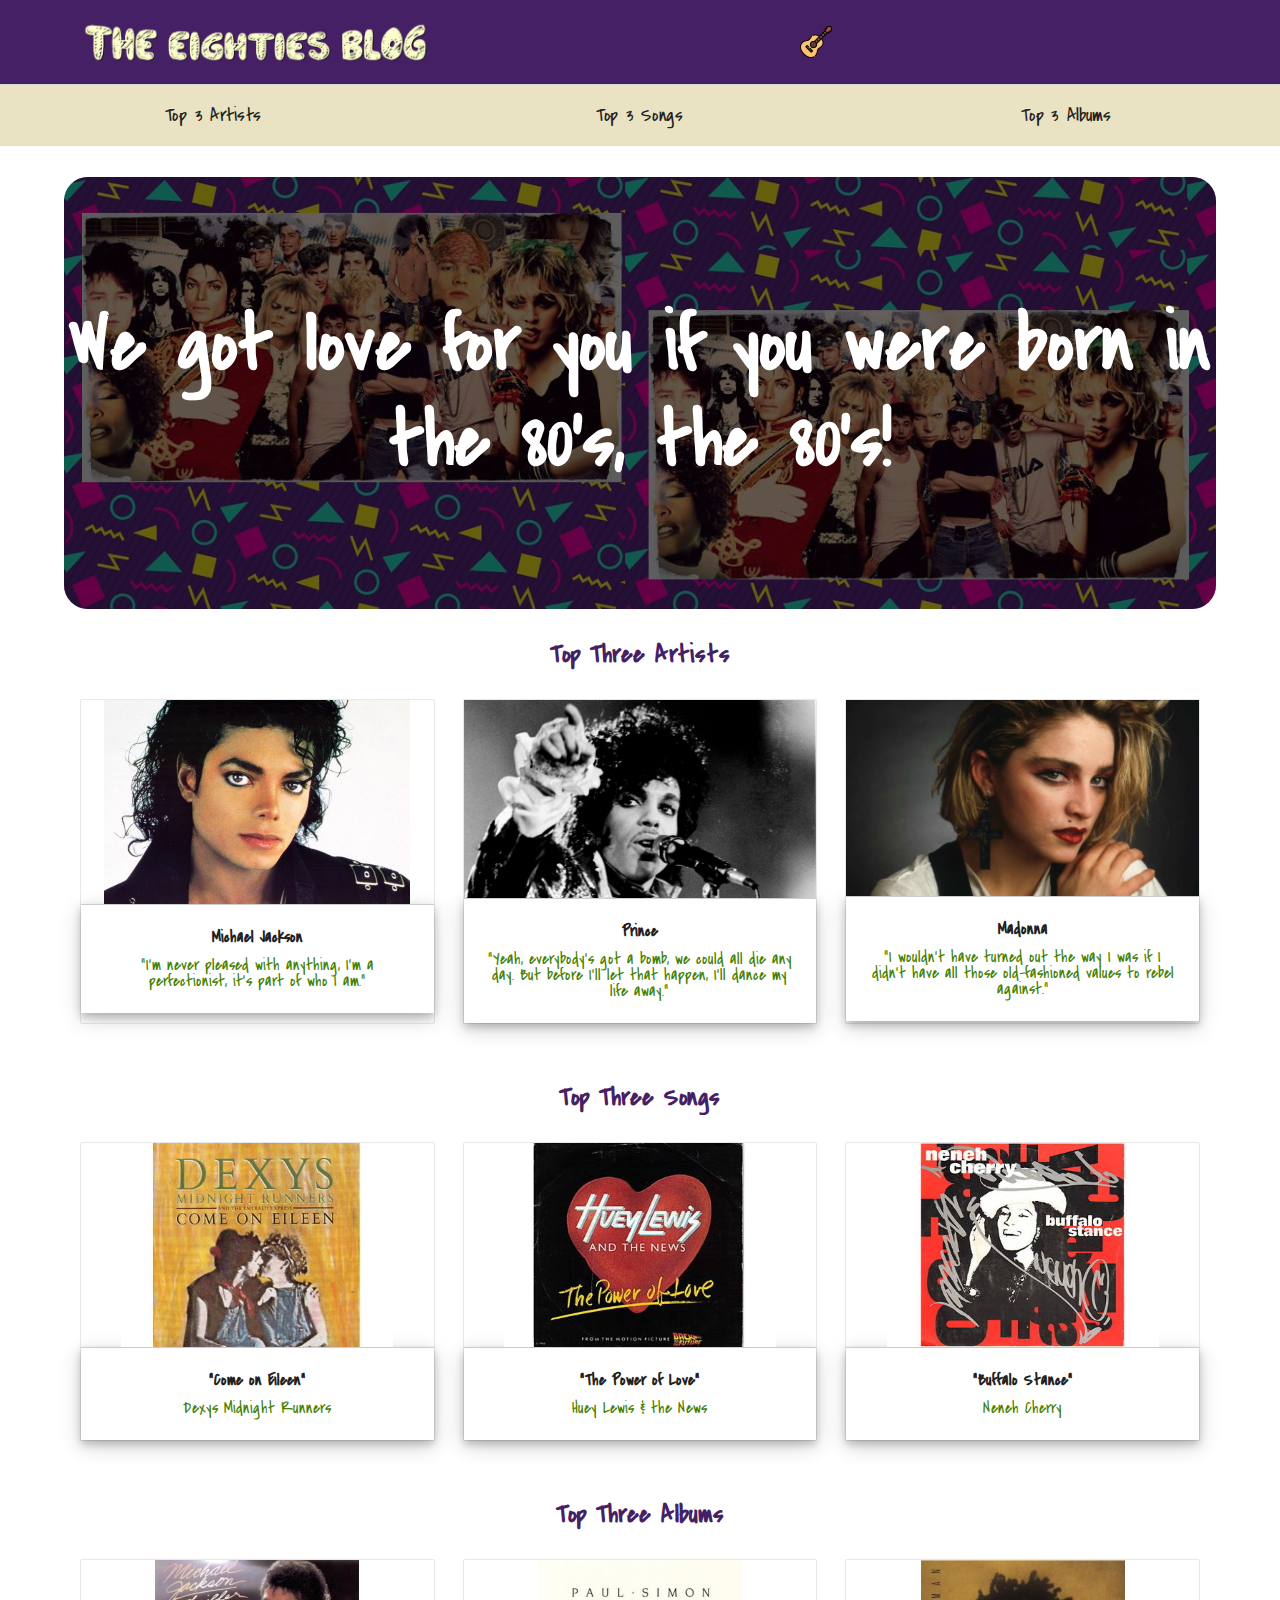
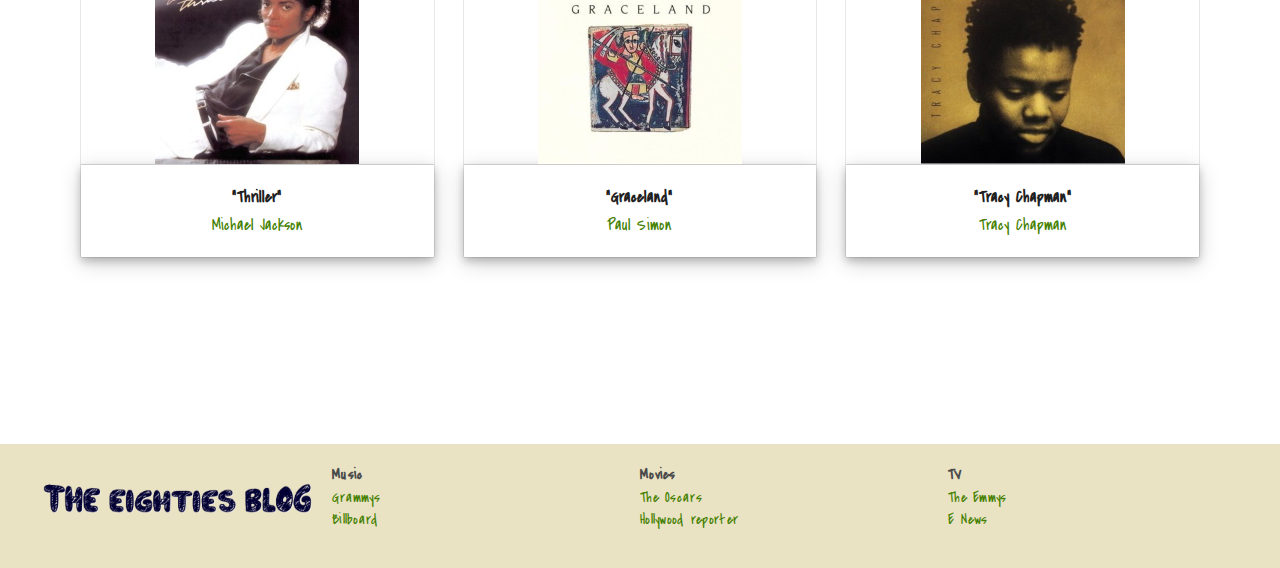
<file: index.html>
<!DOCTYPE html>
<html lang="en">
  <head>
    <title>The Eighties Blog</title>

    <!-- Meta -->
    <meta charset="utf-8" />
    <meta content="IE=edge,chrome=1" http-equiv="X-UA-Compatible" />
    <meta
      name="viewport"
      content="width=device-width, initial-scale=1.0, maximum-scale=1 user-scalable=no"
    />

    <!-- CSS -->
    <link rel="stylesheet" href="assets/css/styles.css" />
    <link rel="stylesheet" href="assets/css/pages/home.css" />

    <!-- Fonts -->
    <link
      rel="stylesheet"
      href="https://fonts.googleapis.com/css?family=Covered+By+Your+Grace:300,400,500,600,700"
    />

    <link
      rel="apple-touch-icon"
      sizes="180x180"
      href="assets/site/apple-touch-icon.png"
    />
    <link rel="icon" sizes="32x32" href="assets/site/favicon-32x32.png" />
    <link rel="icon" sizes="16x16" href="assets/site/favicon-16x16.png" />
    <link rel="manifest" href="assets/site/site.webmanifest" />
  </head>
  <body>
    <div class="container">
      <!-- Header -->

      <header role="region" aria-label="The Eighties Blog page header">
        <div class="image-container">
          <a title="The Eighties Blog" href="index.html"
            ><img
              src="assets/images/layout/logo.png"
              alt="The Eighties Blog Logo"
          /></a>
        </div>
        <span class="guitar">
          <img
            src="assets/images/layout/guitar.png"
            alt="The Eighties Blog Guitar"
          />
        </span>
      </header>
      <nav role="navigation">
        <a title="Top 3 Artists" href="./pages/artists/artists.html"
          >Top 3 Artists</a
        >
        <a title="Top 3 Songs" href="./pages/songs/songs.html">Top 3 Songs</a>
        <a title="Top 3 Albums" href="./pages/albums/albums.html"
          >Top 3 Albums</a
        >
      </nav>

      <!-- Hero Section -->

      <main role="main" id="main" class="landing">
        <section role="region">
          <div class="hero">
            <h1>We got love for you if you were born in the 80's, the 80's!</h1>
          </div>

          <!-- Products Preview Section -->

          <div class="products">
            <!-- Top Three Artists -->

            <section role="region" aria-label="top-three-artists">
              <h2 id="top-three-artists">Top Three Artists</h2>
              <div class="product-list">
                <a
                  title="Michael Jackson"
                  href="pages/artists/artist-1.html"
                  class="product-item"
                >
                  <div class="image-container">
                    <img
                      src="assets/images/artists/michael-jackson.jpg"
                      alt="Michael Jackson"
                    />
                  </div>
                  <div class="description">
                    <h3>Michael Jackson</h3>
                    <span class="intro"
                      >“I'm never pleased with anything, I'm a perfectionist,
                      it's part of who I am.”</span
                    >
                  </div>
                </a>
                <a
                  title="Prince"
                  href="pages/artists/artist-2.html"
                  class="product-item"
                >
                  <div class="image-container">
                    <img src="assets/images/artists/prince.jpg" alt="Prince" />
                  </div>
                  <div class="description">
                    <h3>Prince</h3>
                    <span class="intro"
                      >“Yeah, everybody’s got a bomb, we could all die any day.
                      But before I’ll let that happen, I’ll dance my life
                      away.”</span
                    >
                  </div>
                </a>
                <a
                  title="Madonna"
                  href="pages/artists/artist-3.html"
                  class="product-item"
                >
                  <div class="image-container">
                    <img
                      src="assets/images/artists/madonna.jpg"
                      alt="Madonna"
                    />
                  </div>
                  <div class="description">
                    <h3>Madonna</h3>
                    <span class="intro"
                      >“I wouldn't have turned out the way I was if I didn't
                      have all those old-fashioned values to rebel
                      against.”</span
                    >
                  </div>
                </a>
              </div>
            </section>

            <!-- Top Three Songs -->

            <section role="region" aria-label="top-three-songs">
              <h2 id="top-three-songs">Top Three Songs</h2>
              <div class="product-list">
                <a
                  title="Come on Eileen"
                  href="pages/songs/song-1.html"
                  class="product-item"
                >
                  <div class="image-container">
                    <img
                      src="assets/images/songs/come-on-eileen.jpg"
                      alt="Come on Eileen"
                    />
                  </div>
                  <div class="description">
                    <h3>"Come on Eileen"</h3>
                    <span class="intro">Dexys Midnight Runners</span>
                  </div>
                </a>
                <a
                  title="The Power of Love"
                  href="pages/songs/song-2.html"
                  class="product-item"
                >
                  <div class="image-container">
                    <img
                      src="assets/images/songs/power-of-love.jpg"
                      alt="The Power of Love"
                    />
                  </div>
                  <div class="description">
                    <h3>"The Power of Love"</h3>
                    <span class="intro">Huey Lewis & the News</span>
                  </div>
                </a>
                <a
                  title="Buffalo Stance"
                  href="pages/songs/song-3.html"
                  class="product-item"
                >
                  <div class="image-container">
                    <img
                      src="assets/images/songs/buffalo-stance.jpg"
                      alt="Buffalo Stance"
                    />
                  </div>
                  <div class="description">
                    <h3>"Buffalo Stance"</h3>
                    <span class="intro">Neneh Cherry</span>
                  </div>
                </a>
              </div>
            </section>

            <!-- Top Three Albums -->

            <section role="region" aria-label="top-three-albums">
              <h2 id="top-three-albums">Top Three Albums</h2>
              <div class="product-list">
                <a
                  title="Thriller"
                  href="pages/albums/album-1.html"
                  class="product-item"
                >
                  <div class="image-container">
                    <img
                      src="assets/images/albums/thriller.jpg"
                      alt="Thriller"
                    />
                  </div>
                  <div class="description">
                    <h3>"Thriller"</h3>
                    <span class="intro">Michael Jackson</span>
                  </div>
                </a>
                <a
                  title="Graceland"
                  href="pages/albums/album-2.html"
                  class="product-item"
                >
                  <div class="image-container">
                    <img
                      src="assets/images/albums/graceland.jpg"
                      alt="Graceland"
                    />
                  </div>
                  <div class="description">
                    <h3>"Graceland"</h3>
                    <span class="intro">Paul Simon</span>
                  </div>
                </a>
                <a
                  title="Tracy Chapman"
                  href="pages/albums/album-3.html"
                  class="product-item"
                >
                  <div class="image-container">
                    <img
                      src="assets/images/albums/tracy-chapman.jpg"
                      alt="Tracy Chapman"
                    />
                  </div>
                  <div class="description">
                    <h3>"Tracy Chapman"</h3>
                    <span class="intro">Tracy Chapman</span>
                  </div>
                </a>
              </div>
            </section>
          </div>
        </section>
      </main>

      <!-- Footer -->

      <footer role="contentinfo">
        <img
          src="assets/images/layout/logo-black.png"
          alt="The Eighties Blog"
        />
        <div class="links">
          <h1>Music</h1>
          <a title="The Grammys" href="https://www.grammy.com/">Grammys</a>
          <a title="Billboard" href="https://www.billboard.com/">Billboard</a>
        </div>
        <div class="links">
          <h1>Movies</h1>
          <a title="Become a vendor" href="https://oscar.go.com/">The Oscars</a>
          <a
            title="Hollywood reporter"
            href="https://www.hollywoodreporter.com/"
            >Hollywood reporter</a
          >
        </div>
        <div class="links">
          <h1>TV</h1>
          <a title="The Emmys" href="https://www.emmys.com/">The Emmys</a>
          <a title="E News" href="https://www.eonline.com/">E News</a>
        </div>
      </footer>
    </div>
  </body>
</html>
</file>
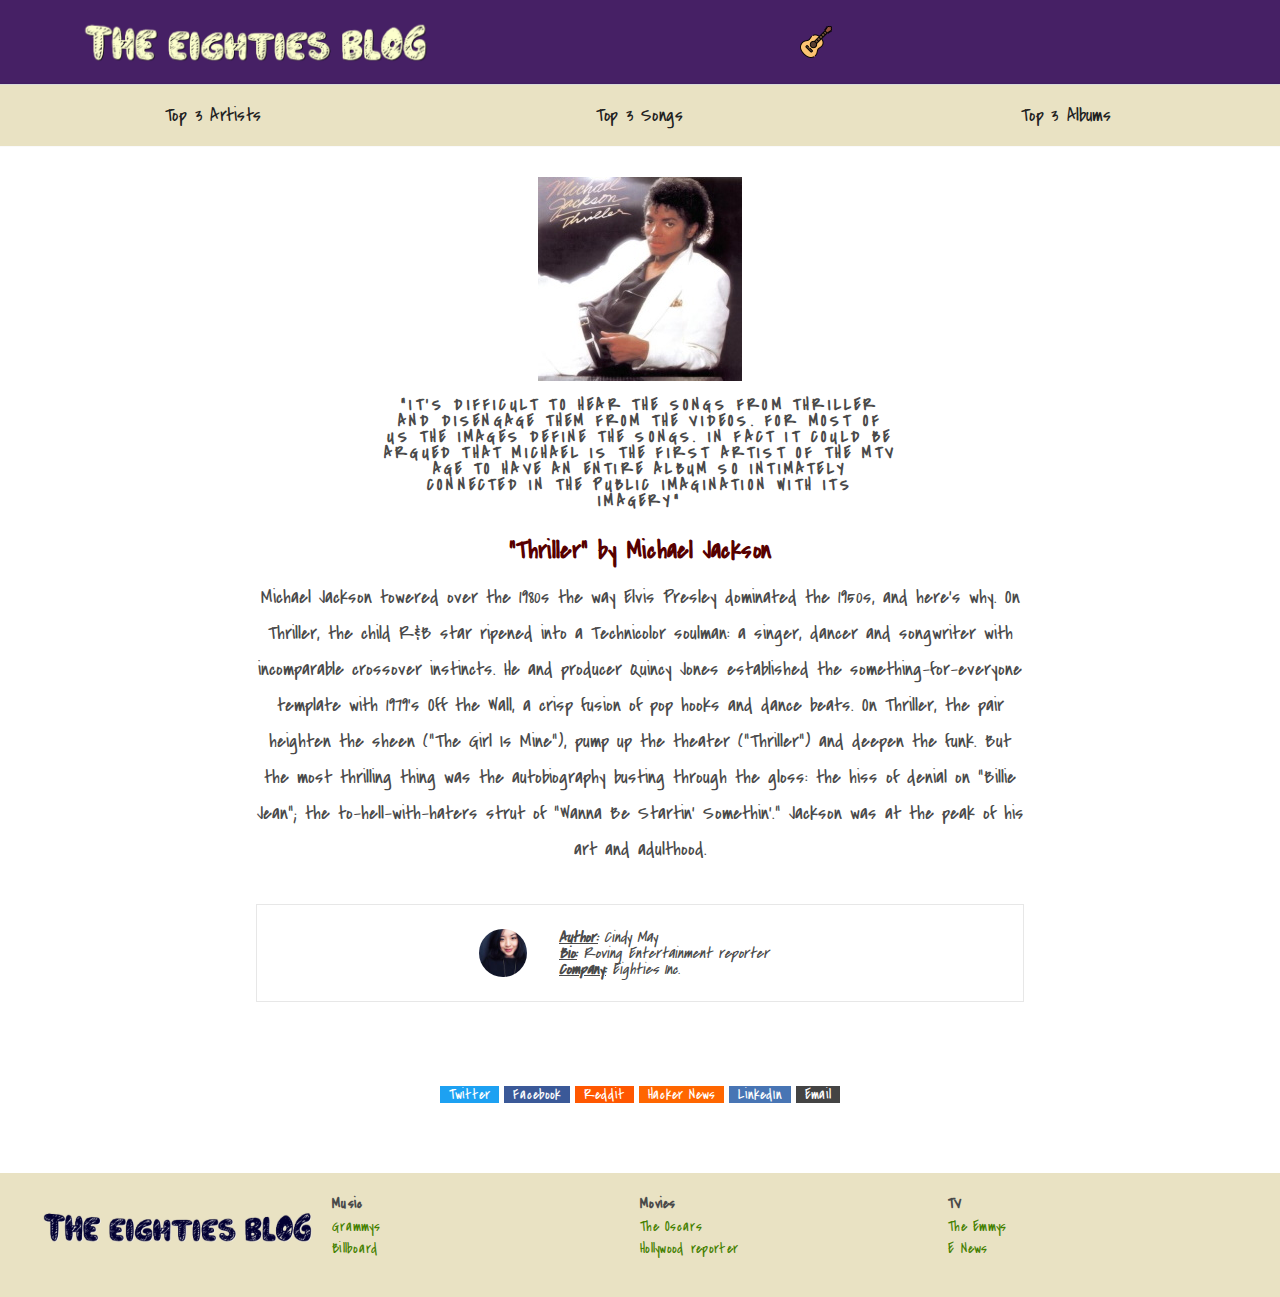
<file: pages/albums/album-1.html>
<!DOCTYPE html>
<html lang="en">
  <head>
    <title>The Eighties Blog - Albums - Thriller</title>

    <!-- Meta -->
    <meta charset="utf-8" />
    <meta content="IE=edge,chrome=1" http-equiv="X-UA-Compatible" />
    <meta
      name="viewport"
      content="width=device-width, initial-scale=1.0, maximum-scale=1 user-scalable=no"
    />

    <!-- CSS -->
    <link rel="stylesheet" href="../../assets/css/styles.css" />
    <link rel="stylesheet" href="../../assets/css/pages/blog-post-page.css" />

    <!-- Fonts -->
    <link
      href="https://fonts.googleapis.com/css?family=Covered+By+Your+Grace:300,400,500,600,700"
      rel="stylesheet"
    />

    <link
      rel="apple-touch-icon"
      sizes="180x180"
      href="assets/site/apple-touch-icon.png"
    />
    <link rel="icon" sizes="32x32" href="assets/site/favicon-32x32.png" />
    <link rel="icon" sizes="16x16" href="assets/site/favicon-16x16.png" />
    <link rel="manifest" href="assets/site/site.webmanifest" />
  </head>
  <body>
    <div class="container">
      <!-- Header -->

      <header role="region" aria-label="The Eighties Blog page header">
        <div class="image-container">
          <a title="The Eighties Blog" href="../../index.html"
            ><img
              src="../../assets/images/layout/logo.png"
              alt="The Eighties Blog Logo"
          /></a>
        </div>
        <span class="guitar">
          <img
            src="../../assets/images/layout/guitar.png"
            alt="The Eighties Blog Guitar"
          />
        </span>
      </header>
      <nav role="navigation">
        <a title="Top 3 Artists" href="../artists/artists.html"
          >Top 3 Artists</a
        >
        <a title="Top 3 Songs" href="../songs/songs.html">Top 3 Songs</a>
        <a title="Top 3 Albums" href="../albums/albums.html">Top 3 Albums</a>
      </nav>

      <!-- Song Section -->

      <main role="main" id="main" class="blog-post-page">
        <section
          role="region"
          aria-label="Section about an album called Thriller"
        >
          <article
            role="article"
            aria-label="Article about an album called Thriller"
            class="blog-post__article"
          >
            <div class="blog-post__article--header">
              <img
                src="../../assets/images/albums/thriller.jpg"
                class="blog-post__article--header-banner"
                alt="Thriller album cover"
              />
            </div>

            <div class="blog-post__article--quote">
              <blockquote class="blog-post__article--quote-blockquote">
                “It's difficult to hear the songs from Thriller and disengage
                them from the videos. For most of us the images define the
                songs. In fact it could be argued that Michael is the first
                artist of the MTV age to have an entire album so intimately
                connected in the public imagination with its imagery”
              </blockquote>
            </div>

            <div class="blog-post__article--body">
              <h1
                aria-label="page-banner-title"
                class="blog-post__article--body-title"
              >
                “Thriller” by Michael Jackson
              </h1>

              <p class="blog-post__article--body-content">
                Michael Jackson towered over the 1980s the way Elvis Presley
                dominated the 1950s, and here's why. On Thriller, the child R&B
                star ripened into a Technicolor soulman: a singer, dancer and
                songwriter with incomparable crossover instincts. He and
                producer Quincy Jones established the something-for-everyone
                template with 1979's Off the Wall, a crisp fusion of pop hooks
                and dance beats. On Thriller, the pair heighten the sheen ("The
                Girl Is Mine"), pump up the theater ("Thriller") and deepen the
                funk. But the most thrilling thing was the autobiography busting
                through the gloss: the hiss of denial on "Billie Jean"; the
                to-hell-with-haters strut of "Wanna Be Startin' Somethin'."
                Jackson was at the peak of his art and adulthood.
              </p>

              <div class="blog-post__article--body-author">
                <img
                  src="../../assets/images/users/cindy-may.jpg"
                  class="blog-post__article--body-author--image"
                  alt="Cindy May"
                />
                <ul class="blog-post__article--body-author--content">
                  <li><em>Author:</em> Cindy May</li>
                  <li><em>Bio:</em> Roving Entertainment reporter</li>
                  <li><em>Company:</em> Eighties Inc.</li>
                </ul>
              </div>
            </div>

            <div class="blog-post__article--footer">
              <a
                class="blog-post__article--footer--button twitter"
                href="https://twitter.com/share?url=https://google.com&text=The Eighties Blog&via=pembeweb"
                target="_blank"
                >Twitter</a
              >

              <a
                class="blog-post__article--footer--button facebook"
                href="https://www.facebook.com/sharer/sharer.php?u=https://google.com"
                target="_blank"
                >Facebook</a
              >

              <a
                class="blog-post__article--footer--button reddit"
                href="https://reddit.com/submit?url=https://google.com&title=The Eighties Blog"
                target="_blank"
                >Reddit</a
              >

              <a
                class="blog-post__article--footer--button hackernews"
                href="https://news.ycombinator.com/submitlink?u=https://google.com&t=The Eighties Blog"
                target="_blank"
                >Hacker News</a
              >

              <a
                class="blog-post__article--footer--button linkedin"
                href="https://www.linkedin.com/shareArticle?url=https://google.com&title=The Eighties Blog"
                target="_blank"
                >LinkedIn</a
              >

              <a
                class="blog-post__article--footer--button email"
                href="mailto:?subject=The Eighties Blog&body=https://google.com"
                target="_blank"
                >Email</a
              >
            </div>
          </article>
        </section>
      </main>

      <!-- Footer -->

      <footer role="contentinfo">
        <img
          src="../../assets/images/layout/logo-black.png"
          alt="The Eighties Blog"
        />
        <div class="links">
          <h1>Music</h1>
          <a title="The Grammys" href="https://www.grammy.com/">Grammys</a>
          <a title="Billboard" href="https://www.billboard.com/">Billboard</a>
        </div>
        <div class="links">
          <h1>Movies</h1>
          <a title="Become a vendor" href="https://oscar.go.com/">The Oscars</a>
          <a
            title="Hollywood reporter"
            href="https://www.hollywoodreporter.com/"
            >Hollywood reporter</a
          >
        </div>
        <div class="links">
          <h1>TV</h1>
          <a title="The Emmys" href="https://www.emmys.com/">The Emmys</a>
          <a title="E News" href="https://www.eonline.com/">E News</a>
        </div>
      </footer>
    </div>
  </body>
</html>
</file>
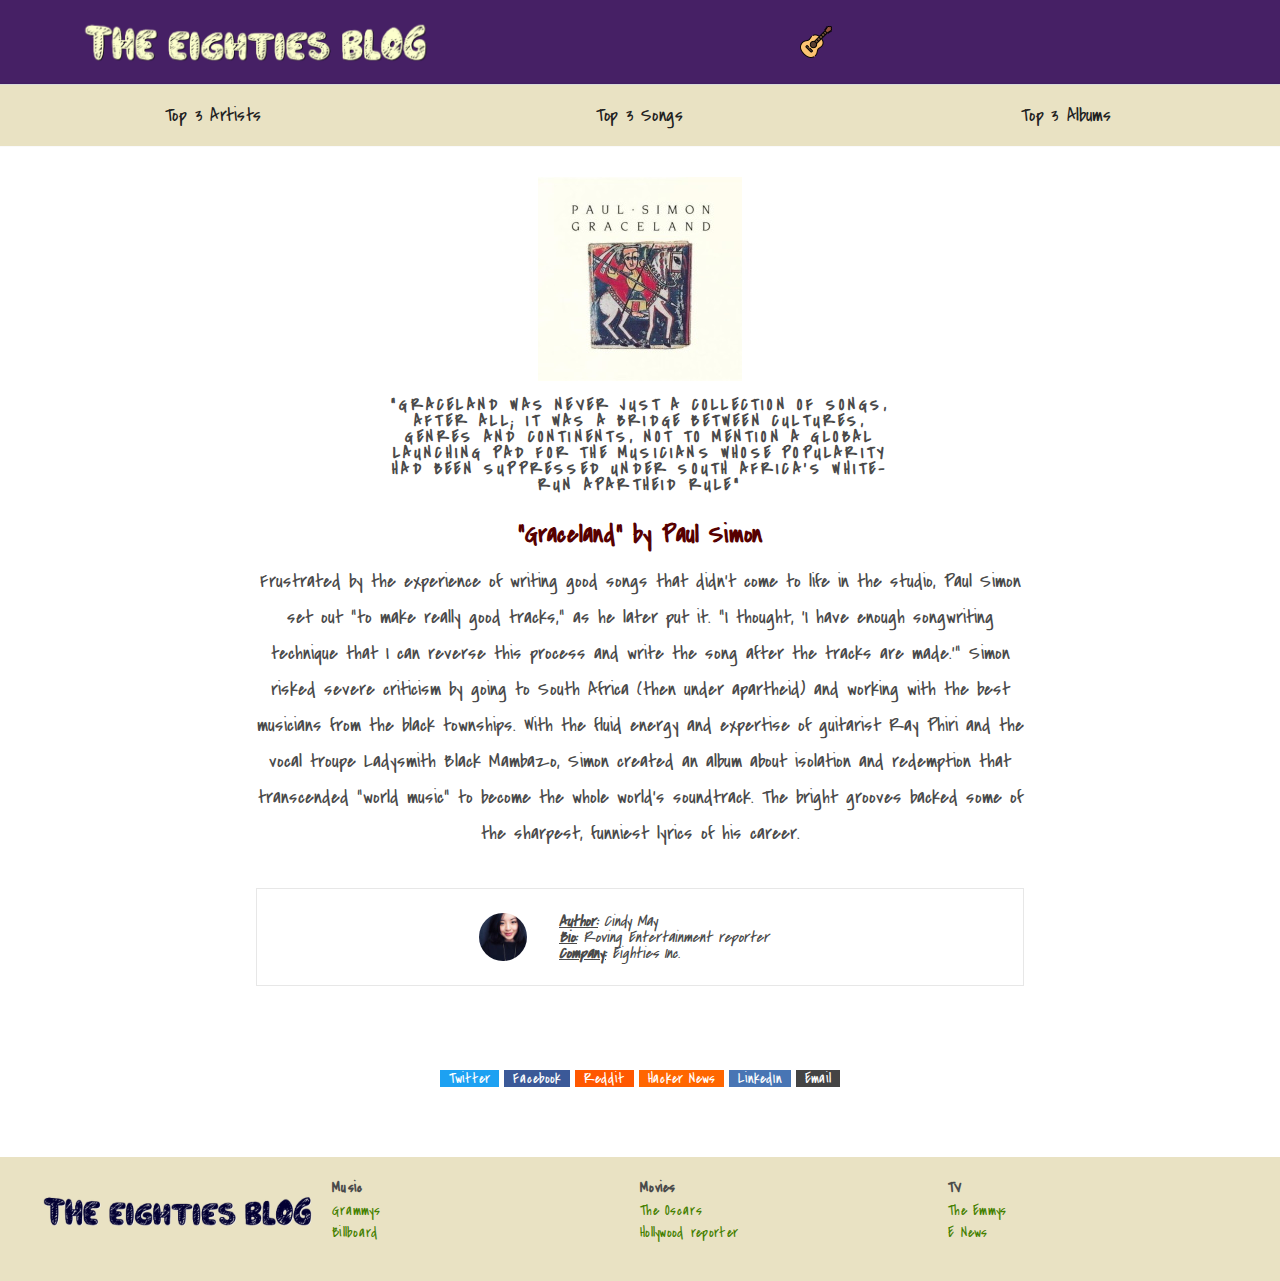
<file: pages/albums/album-2.html>
<!DOCTYPE html>
<html lang="en">
  <head>
    <title>The Eighties Blog - Albums - Graceland</title>

    <!-- Meta -->
    <meta charset="utf-8" />
    <meta content="IE=edge,chrome=1" http-equiv="X-UA-Compatible" />
    <meta
      name="viewport"
      content="width=device-width, initial-scale=1.0, maximum-scale=1 user-scalable=no"
    />

    <!-- CSS -->
    <link rel="stylesheet" href="../../assets/css/styles.css" />
    <link rel="stylesheet" href="../../assets/css/pages/blog-post-page.css" />

    <!-- Fonts -->
    <link
      href="https://fonts.googleapis.com/css?family=Covered+By+Your+Grace:300,400,500,600,700"
      rel="stylesheet"
    />

    <link
      rel="apple-touch-icon"
      sizes="180x180"
      href="assets/site/apple-touch-icon.png"
    />
    <link rel="icon" sizes="32x32" href="assets/site/favicon-32x32.png" />
    <link rel="icon" sizes="16x16" href="assets/site/favicon-16x16.png" />
    <link rel="manifest" href="assets/site/site.webmanifest" />
  </head>
  <body>
    <div class="container">
      <!-- Header -->

      <header role="region" aria-label="The Eighties Blog page header">
        <div class="image-container">
          <a title="The Eighties Blog" href="../../index.html"
            ><img
              src="../../assets/images/layout/logo.png"
              alt="The Eighties Blog Logo"
          /></a>
        </div>
        <span class="guitar">
          <img
            src="../../assets/images/layout/guitar.png"
            alt="The Eighties Blog Guitar"
          />
        </span>
      </header>
      <nav role="navigation">
        <a title="Top 3 Artists" href="../artists/artists.html"
          >Top 3 Artists</a
        >
        <a title="Top 3 Songs" href="../songs/songs.html">Top 3 Songs</a>
        <a title="Top 3 Albums" href="../albums/albums.html">Top 3 Albums</a>
      </nav>

      <!-- Song Section -->

      <main role="main" id="main" class="blog-post-page">
        <section
          role="region"
          aria-label="Section about an album called Graceland"
        >
          <article
            role="article"
            aria-label="Article about an album called Graceland"
            class="blog-post__article"
          >
            <div class="blog-post__article--header">
              <img
                src="../../assets/images/albums/graceland.jpg"
                class="blog-post__article--header-banner"
                alt="Graceland album cover"
              />
            </div>

            <div class="blog-post__article--quote">
              <blockquote class="blog-post__article--quote-blockquote">
                “Graceland was never just a collection of songs, after all; it
                was a bridge between cultures, genres and continents, not to
                mention a global launching pad for the musicians whose
                popularity had been suppressed under South Africa's white-run
                apartheid rule”
              </blockquote>
            </div>

            <div class="blog-post__article--body">
              <h1
                aria-label="page-banner-title"
                class="blog-post__article--body-title"
              >
                “Graceland” by Paul Simon
              </h1>

              <p class="blog-post__article--body-content">
                Frustrated by the experience of writing good songs that didn't
                come to life in the studio, Paul Simon set out "to make really
                good tracks," as he later put it. "I thought, 'I have enough
                songwriting technique that I can reverse this process and write
                the song after the tracks are made.'" Simon risked severe
                criticism by going to South Africa (then under apartheid) and
                working with the best musicians from the black townships. With
                the fluid energy and expertise of guitarist Ray Phiri and the
                vocal troupe Ladysmith Black Mambazo, Simon created an album
                about isolation and redemption that transcended "world music" to
                become the whole world's soundtrack. The bright grooves backed
                some of the sharpest, funniest lyrics of his career.
              </p>

              <div class="blog-post__article--body-author">
                <img
                  src="../../assets/images/users/cindy-may.jpg"
                  class="blog-post__article--body-author--image"
                  alt="Cindy May"
                />
                <ul class="blog-post__article--body-author--content">
                  <li><em>Author:</em> Cindy May</li>
                  <li><em>Bio:</em> Roving Entertainment reporter</li>
                  <li><em>Company:</em> Eighties Inc.</li>
                </ul>
              </div>
            </div>

            <div class="blog-post__article--footer">
              <a
                class="blog-post__article--footer--button twitter"
                href="https://twitter.com/share?url=https://google.com&text=The Eighties Blog&via=pembeweb"
                target="_blank"
                >Twitter</a
              >

              <a
                class="blog-post__article--footer--button facebook"
                href="https://www.facebook.com/sharer/sharer.php?u=https://google.com"
                target="_blank"
                >Facebook</a
              >

              <a
                class="blog-post__article--footer--button reddit"
                href="https://reddit.com/submit?url=https://google.com&title=The Eighties Blog"
                target="_blank"
                >Reddit</a
              >

              <a
                class="blog-post__article--footer--button hackernews"
                href="https://news.ycombinator.com/submitlink?u=https://google.com&t=The Eighties Blog"
                target="_blank"
                >Hacker News</a
              >

              <a
                class="blog-post__article--footer--button linkedin"
                href="https://www.linkedin.com/shareArticle?url=https://google.com&title=The Eighties Blog"
                target="_blank"
                >LinkedIn</a
              >

              <a
                class="blog-post__article--footer--button email"
                href="mailto:?subject=The Eighties Blog&body=https://google.com"
                target="_blank"
                >Email</a
              >
            </div>
          </article>
        </section>
      </main>

      <!-- Footer -->

      <footer role="contentinfo">
        <img
          src="../../assets/images/layout/logo-black.png"
          alt="The Eighties Blog"
        />
        <div class="links">
          <h1>Music</h1>
          <a title="The Grammys" href="https://www.grammy.com/">Grammys</a>
          <a title="Billboard" href="https://www.billboard.com/">Billboard</a>
        </div>
        <div class="links">
          <h1>Movies</h1>
          <a title="Become a vendor" href="https://oscar.go.com/">The Oscars</a>
          <a
            title="Hollywood reporter"
            href="https://www.hollywoodreporter.com/"
            >Hollywood reporter</a
          >
        </div>
        <div class="links">
          <h1>TV</h1>
          <a title="The Emmys" href="https://www.emmys.com/">The Emmys</a>
          <a title="E News" href="https://www.eonline.com/">E News</a>
        </div>
      </footer>
    </div>
  </body>
</html>
</file>
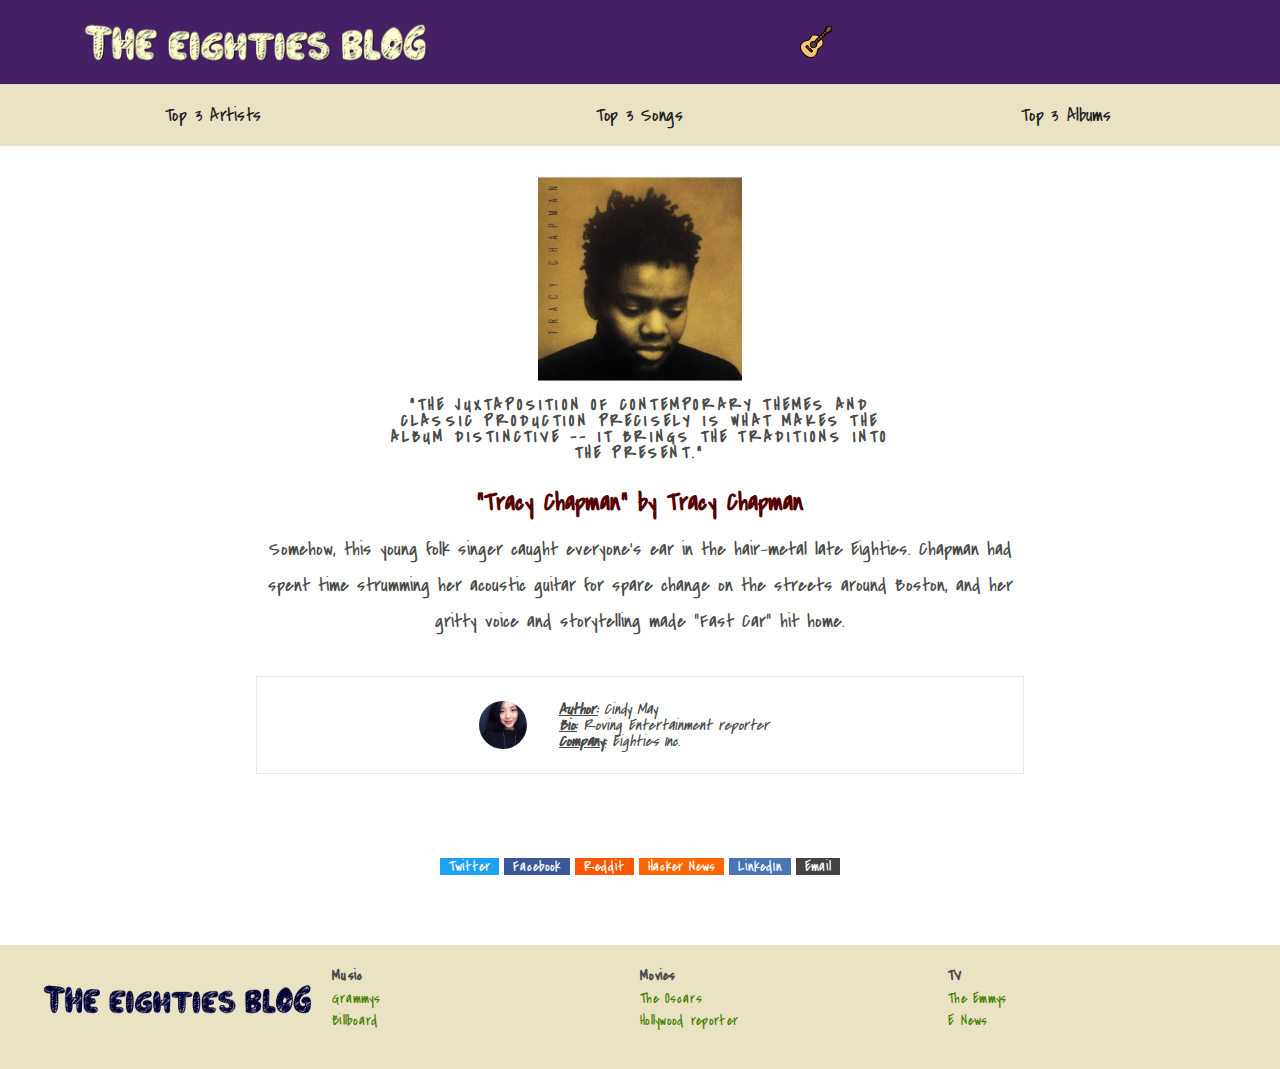
<file: pages/albums/album-3.html>
<!DOCTYPE html>
<html lang="en">
  <head>
    <title>The Eighties Blog - Albums - Tracy Chapman</title>

    <!-- Meta -->
    <meta charset="utf-8" />
    <meta content="IE=edge,chrome=1" http-equiv="X-UA-Compatible" />
    <meta
      name="viewport"
      content="width=device-width, initial-scale=1.0, maximum-scale=1 user-scalable=no"
    />

    <!-- CSS -->
    <link rel="stylesheet" href="../../assets/css/styles.css" />
    <link rel="stylesheet" href="../../assets/css/pages/blog-post-page.css" />

    <!-- Fonts -->
    <link
      href="https://fonts.googleapis.com/css?family=Covered+By+Your+Grace:300,400,500,600,700"
      rel="stylesheet"
    />

    <link
      rel="apple-touch-icon"
      sizes="180x180"
      href="assets/site/apple-touch-icon.png"
    />
    <link rel="icon" sizes="32x32" href="assets/site/favicon-32x32.png" />
    <link rel="icon" sizes="16x16" href="assets/site/favicon-16x16.png" />
    <link rel="manifest" href="assets/site/site.webmanifest" />
  </head>
  <body>
    <div class="container">
      <!-- Header -->

      <header role="region" aria-label="The Eighties Blog page header">
        <div class="image-container">
          <a title="The Eighties Blog" href="../../index.html"
            ><img
              src="../../assets/images/layout/logo.png"
              alt="The Eighties Blog Logo"
          /></a>
        </div>
        <span class="guitar">
          <img
            src="../../assets/images/layout/guitar.png"
            alt="The Eighties Blog Guitar"
          />
        </span>
      </header>
      <nav role="navigation">
        <a title="Top 3 Artists" href="../artists/artists.html"
          >Top 3 Artists</a
        >
        <a title="Top 3 Songs" href="../songs/songs.html">Top 3 Songs</a>
        <a title="Top 3 Albums" href="../albums/albums.html">Top 3 Albums</a>
      </nav>

      <!-- Song Section -->

      <main role="main" id="main" class="blog-post-page">
        <section
          role="region"
          aria-label="Section about an album called Tracy Chapman"
        >
          <article
            role="article"
            aria-label="Article about an album called Tracy Chapman"
            class="blog-post__article"
          >
            <div class="blog-post__article--header">
              <img
                src="../../assets/images/albums/tracy-chapman.jpg"
                class="blog-post__article--header-banner"
                alt="Tracy Chapman album cover"
              />
            </div>

            <div class="blog-post__article--quote">
              <blockquote class="blog-post__article--quote-blockquote">
                “the juxtaposition of contemporary themes and classic production
                precisely is what makes the album distinctive -- it brings the
                traditions into the present.”
              </blockquote>
            </div>

            <div class="blog-post__article--body">
              <h1
                aria-label="page-banner-title"
                class="blog-post__article--body-title"
              >
                “Tracy Chapman” by Tracy Chapman
              </h1>

              <p class="blog-post__article--body-content">
                Somehow, this young folk singer caught everyone's ear in the
                hair-metal late Eighties. Chapman had spent time strumming her
                acoustic guitar for spare change on the streets around Boston,
                and her gritty voice and storytelling made "Fast Car" hit home.
              </p>

              <div class="blog-post__article--body-author">
                <img
                  src="../../assets/images/users/cindy-may.jpg"
                  class="blog-post__article--body-author--image"
                  alt="Cindy May"
                />
                <ul class="blog-post__article--body-author--content">
                  <li><em>Author:</em> Cindy May</li>
                  <li><em>Bio:</em> Roving Entertainment reporter</li>
                  <li><em>Company:</em> Eighties Inc.</li>
                </ul>
              </div>
            </div>

            <div class="blog-post__article--footer">
              <a
                class="blog-post__article--footer--button twitter"
                href="https://twitter.com/share?url=https://google.com&text=The Eighties Blog&via=pembeweb"
                target="_blank"
                >Twitter</a
              >

              <a
                class="blog-post__article--footer--button facebook"
                href="https://www.facebook.com/sharer/sharer.php?u=https://google.com"
                target="_blank"
                >Facebook</a
              >

              <a
                class="blog-post__article--footer--button reddit"
                href="https://reddit.com/submit?url=https://google.com&title=The Eighties Blog"
                target="_blank"
                >Reddit</a
              >

              <a
                class="blog-post__article--footer--button hackernews"
                href="https://news.ycombinator.com/submitlink?u=https://google.com&t=The Eighties Blog"
                target="_blank"
                >Hacker News</a
              >

              <a
                class="blog-post__article--footer--button linkedin"
                href="https://www.linkedin.com/shareArticle?url=https://google.com&title=The Eighties Blog"
                target="_blank"
                >LinkedIn</a
              >

              <a
                class="blog-post__article--footer--button email"
                href="mailto:?subject=The Eighties Blog&body=https://google.com"
                target="_blank"
                >Email</a
              >
            </div>
          </article>
        </section>
      </main>

      <!-- Footer -->

      <footer role="contentinfo">
        <img
          src="../../assets/images/layout/logo-black.png"
          alt="The Eighties Blog"
        />
        <div class="links">
          <h1>Music</h1>
          <a title="The Grammys" href="https://www.grammy.com/">Grammys</a>
          <a title="Billboard" href="https://www.billboard.com/">Billboard</a>
        </div>
        <div class="links">
          <h1>Movies</h1>
          <a title="Become a vendor" href="https://oscar.go.com/">The Oscars</a>
          <a
            title="Hollywood reporter"
            href="https://www.hollywoodreporter.com/"
            >Hollywood reporter</a
          >
        </div>
        <div class="links">
          <h1>TV</h1>
          <a title="The Emmys" href="https://www.emmys.com/">The Emmys</a>
          <a title="E News" href="https://www.eonline.com/">E News</a>
        </div>
      </footer>
    </div>
  </body>
</html>
</file>
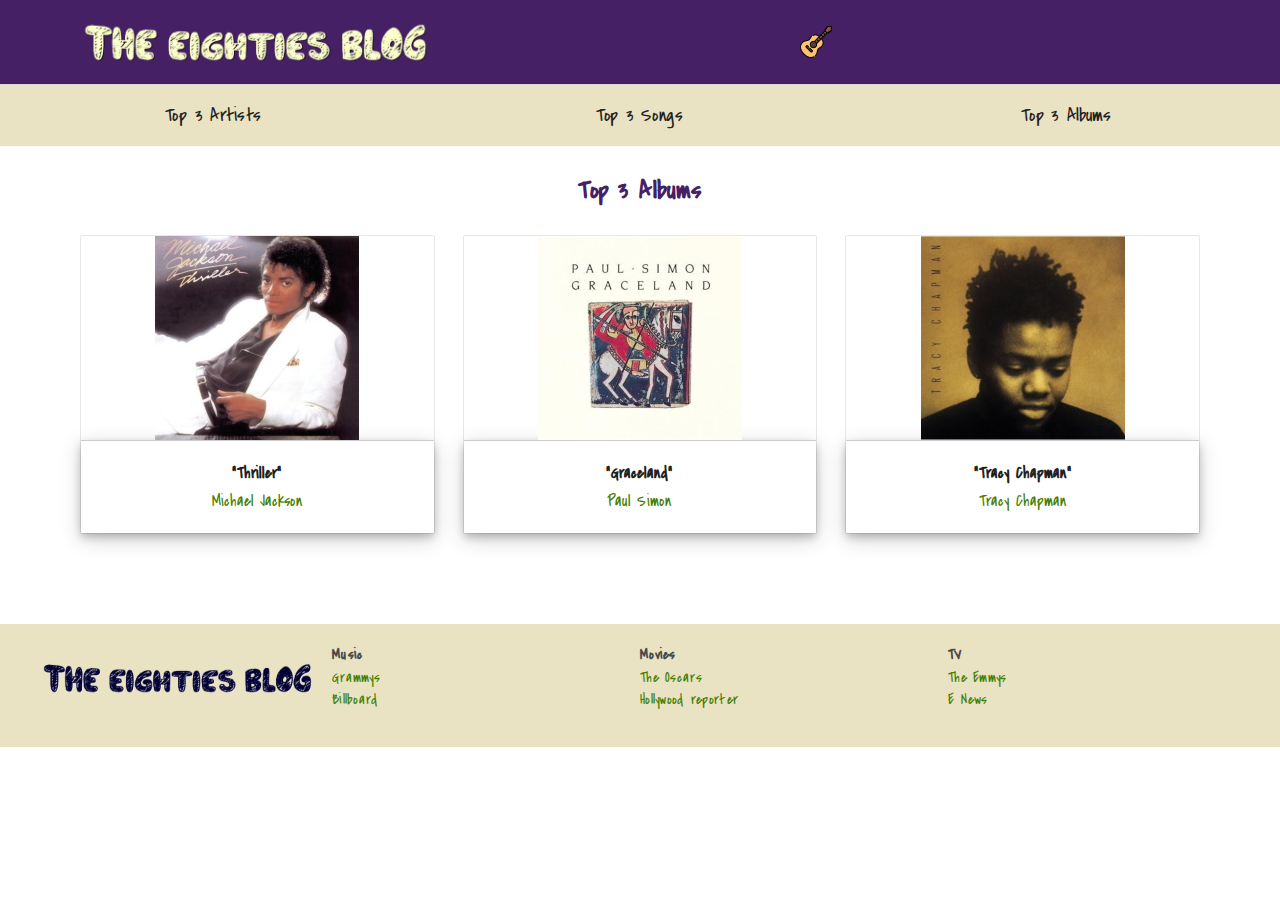
<file: pages/albums/albums.html>
<!DOCTYPE html>
<html lang="en">
  <head>
    <title>The Eighties Blog - Albums</title>

    <!-- Meta -->
    <meta charset="utf-8" />
    <meta content="IE=edge,chrome=1" http-equiv="X-UA-Compatible" />
    <meta
      name="viewport"
      content="width=device-width, initial-scale=1.0, maximum-scale=1 user-scalable=no"
    />

    <!-- CSS -->
    <link rel="stylesheet" href="../../assets/css/styles.css" />
    <link
      rel="stylesheet"
      href="../../assets/css/pages/blog-post-category-page.css"
    />

    <!-- Fonts -->
    <link
      href="https://fonts.googleapis.com/css?family=Covered+By+Your+Grace:300,400,500,600,700"
      rel="stylesheet"
    />

    <link
      rel="apple-touch-icon"
      sizes="180x180"
      href="assets/site/apple-touch-icon.png"
    />
    <link rel="icon" sizes="32x32" href="assets/site/favicon-32x32.png" />
    <link rel="icon" sizes="16x16" href="assets/site/favicon-16x16.png" />
    <link rel="manifest" href="assets/site/site.webmanifest" />

    <link
      rel="apple-touch-icon"
      sizes="180x180"
      href="assets/site/apple-touch-icon.png"
    />
    <link rel="icon" sizes="32x32" href="assets/site/favicon-32x32.png" />
    <link rel="icon" sizes="16x16" href="assets/site/favicon-16x16.png" />
    <link rel="manifest" href="assets/site/site.webmanifest" />
  </head>
  <body>
    <div class="container">
      <!-- Header -->

      <header role="region" aria-label="The Eighties Blog page header">
        <div class="image-container">
          <a title="The Eighties Blog" href="../../index.html"
            ><img
              src="../../assets/images/layout/logo.png"
              alt="The Eighties Blog Logo"
          /></a>
        </div>
        <span class="guitar">
          <img
            src="../../assets/images/layout/guitar.png"
            alt="The Eighties Blog Guitar"
          />
        </span>
      </header>
      <nav role="navigation">
        <a title="Top 3 Artists" href="../artists/artists.html"
          >Top 3 Artists</a
        >
        <a title="Top 3 Songs" href="../songs/songs.html">Top 3 Songs</a>
        <a title="Top 3 Albums" href="../albums/albums.html">Top 3 Albums</a>
      </nav>

      <!-- Albums Section -->

      <main role="main" id="main" class="product-list-section">
        <section role="region" aria-label="page-hero-title">
          <h2 id="page-hero-title">Top 3 Albums</h2>

          <div class="product-list">
            <a title="Thriller" href="./album-1.html" class="product-item">
              <div class="image-container">
                <img
                  src="../../assets/images/albums/thriller.jpg"
                  alt="Thriller"
                />
              </div>
              <div class="description">
                <h3>"Thriller"</h3>
                <span class="intro">Michael Jackson</span>
              </div>
            </a>

            <a title="Graceland" href="./album-2.html" class="product-item">
              <div class="image-container">
                <img
                  src="../../assets/images/albums/graceland.jpg"
                  alt="Graceland"
                />
              </div>
              <div class="description">
                <h3>"Graceland"</h3>
                <span class="intro">Paul Simon</span>
              </div>
            </a>

            <a title="Tracy Chapman" href="./album-3.html" class="product-item">
              <div class="image-container">
                <img
                  src="../../assets/images/albums/tracy-chapman.jpg"
                  alt="Tracy Chapman"
                />
              </div>
              <div class="description">
                <h3>"Tracy Chapman"</h3>
                <span class="intro">Tracy Chapman</span>
              </div>
            </a>
          </div>
        </section>
      </main>

      <!-- Footer -->

      <footer role="contentinfo">
        <img
          src="../../assets/images/layout/logo-black.png"
          alt="The Eighties Blog"
        />
        <div class="links">
          <h1>Music</h1>
          <a title="The Grammys" href="https://www.grammy.com/">Grammys</a>
          <a title="Billboard" href="https://www.billboard.com/">Billboard</a>
        </div>
        <div class="links">
          <h1>Movies</h1>
          <a title="Become a vendor" href="https://oscar.go.com/">The Oscars</a>
          <a
            title="Hollywood reporter"
            href="https://www.hollywoodreporter.com/"
            >Hollywood reporter</a
          >
        </div>
        <div class="links">
          <h1>TV</h1>
          <a title="The Emmys" href="https://www.emmys.com/">The Emmys</a>
          <a title="E News" href="https://www.eonline.com/">E News</a>
        </div>
      </footer>
    </div>
  </body>
</html>
</file>
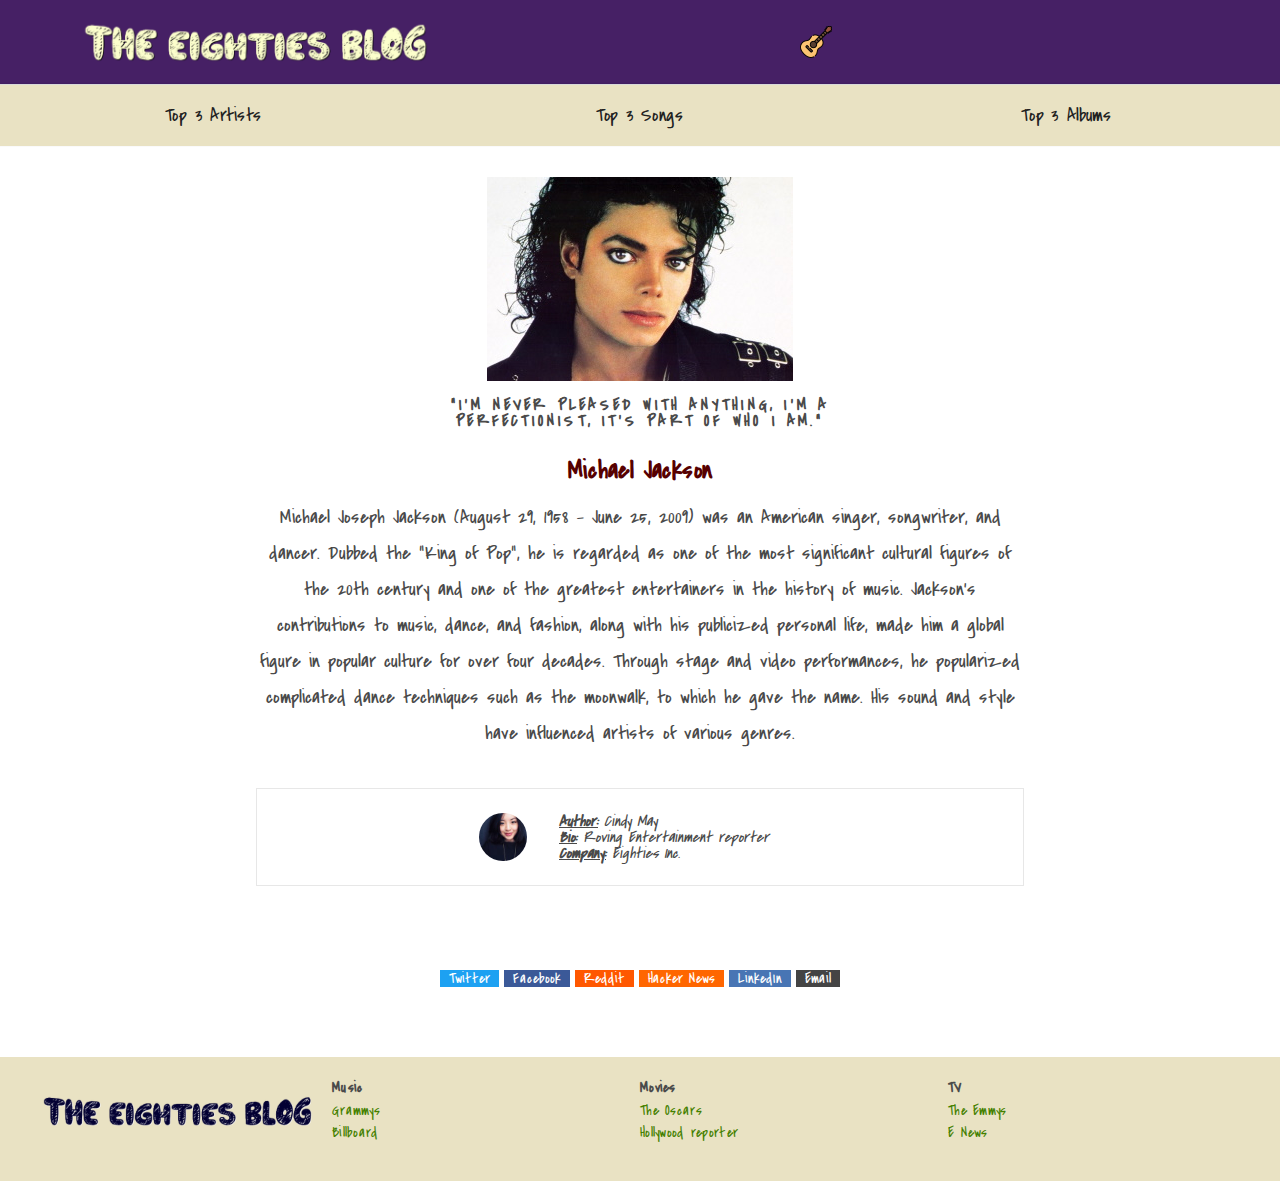
<file: pages/artists/artist-1.html>
<!DOCTYPE html>
<html lang="en">
  <head>
    <title>The Eighties Blog - Artists - Michael Jackson</title>

    <!-- Meta -->
    <meta charset="utf-8" />
    <meta content="IE=edge,chrome=1" http-equiv="X-UA-Compatible" />
    <meta
      name="viewport"
      content="width=device-width, initial-scale=1.0, maximum-scale=1 user-scalable=no"
    />

    <!-- CSS -->
    <link rel="stylesheet" href="../../assets/css/styles.css" />
    <link rel="stylesheet" href="../../assets/css/pages/blog-post-page.css" />

    <!-- Fonts -->
    <link
      href="https://fonts.googleapis.com/css?family=Covered+By+Your+Grace:300,400,500,600,700"
      rel="stylesheet"
    />

    <link
      rel="apple-touch-icon"
      sizes="180x180"
      href="assets/site/apple-touch-icon.png"
    />
    <link rel="icon" sizes="32x32" href="assets/site/favicon-32x32.png" />
    <link rel="icon" sizes="16x16" href="assets/site/favicon-16x16.png" />
    <link rel="manifest" href="assets/site/site.webmanifest" />
  </head>
  <body>
    <div class="container">
      <!-- Header -->

      <header role="region" aria-label="The Eighties Blog page header">
        <div class="image-container">
          <a title="The Eighties Blog" href="../../index.html"
            ><img
              src="../../assets/images/layout/logo.png"
              alt="The Eighties Blog Logo"
          /></a>
        </div>
        <span class="guitar">
          <img
            src="../../assets/images/layout/guitar.png"
            alt="The Eighties Blog Guitar"
          />
        </span>
      </header>
      <nav role="navigation">
        <a title="Top 3 Artists" href="../artists/artists.html"
          >Top 3 Artists</a
        >
        <a title="Top 3 Songs" href="../songs/songs.html">Top 3 Songs</a>
        <a title="Top 3 Albums" href="../albums/albums.html">Top 3 Albums</a>
      </nav>

      <!-- Artist Section -->

      <main role="main" id="main" class="blog-post-page">
        <section
          role="region"
          aria-label="Section about an artist called Michael Jackson"
        >
          <article
            role="article"
            aria-label="Article about an artist called Michael Jackson"
            class="blog-post__article"
          >
            <div class="blog-post__article--header">
              <img
                src="../../assets/images/artists/michael-jackson.jpg"
                class="blog-post__article--header-banner"
                alt="Michael Jackson"
              />
            </div>

            <div class="blog-post__article--quote">
              <blockquote class="blog-post__article--quote-blockquote">
                “I'm never pleased with anything, I'm a perfectionist, it's part
                of who I am.”
              </blockquote>
            </div>

            <div class="blog-post__article--body">
              <h1
                aria-label="page-banner-title"
                class="blog-post__article--body-title"
              >
                Michael Jackson
              </h1>

              <p class="blog-post__article--body-content">
                Michael Joseph Jackson (August 29, 1958 – June 25, 2009) was an
                American singer, songwriter, and dancer. Dubbed the "King of
                Pop", he is regarded as one of the most significant cultural
                figures of the 20th century and one of the greatest entertainers
                in the history of music. Jackson's contributions to music,
                dance, and fashion, along with his publicized personal life,
                made him a global figure in popular culture for over four
                decades. Through stage and video performances, he popularized
                complicated dance techniques such as the moonwalk, to which he
                gave the name. His sound and style have influenced artists of
                various genres.
              </p>

              <div class="blog-post__article--body-author">
                <img
                  src="../../assets/images/users/cindy-may.jpg"
                  class="blog-post__article--body-author--image"
                  alt="Cindy May"
                />
                <ul class="blog-post__article--body-author--content">
                  <li><em>Author:</em> Cindy May</li>
                  <li><em>Bio:</em> Roving Entertainment reporter</li>
                  <li><em>Company:</em> Eighties Inc.</li>
                </ul>
              </div>
            </div>

            <div class="blog-post__article--footer">
              <a
                class="blog-post__article--footer--button twitter"
                href="https://twitter.com/share?url=https://google.com&text=The Eighties Blog&via=pembeweb"
                target="_blank"
                >Twitter</a
              >

              <a
                class="blog-post__article--footer--button facebook"
                href="https://www.facebook.com/sharer/sharer.php?u=https://google.com"
                target="_blank"
                >Facebook</a
              >

              <a
                class="blog-post__article--footer--button reddit"
                href="https://reddit.com/submit?url=https://google.com&title=The Eighties Blog"
                target="_blank"
                >Reddit</a
              >

              <a
                class="blog-post__article--footer--button hackernews"
                href="https://news.ycombinator.com/submitlink?u=https://google.com&t=The Eighties Blog"
                target="_blank"
                >Hacker News</a
              >

              <a
                class="blog-post__article--footer--button linkedin"
                href="https://www.linkedin.com/shareArticle?url=https://google.com&title=The Eighties Blog"
                target="_blank"
                >LinkedIn</a
              >

              <a
                class="blog-post__article--footer--button email"
                href="mailto:?subject=The Eighties Blog&body=https://google.com"
                target="_blank"
                >Email</a
              >
            </div>
          </article>
        </section>
      </main>

      <!-- Footer -->

      <footer role="contentinfo">
        <img
          src="../../assets/images/layout/logo-black.png"
          alt="The Eighties Blog"
        />
        <div class="links">
          <h1>Music</h1>
          <a title="The Grammys" href="https://www.grammy.com/">Grammys</a>
          <a title="Billboard" href="https://www.billboard.com/">Billboard</a>
        </div>
        <div class="links">
          <h1>Movies</h1>
          <a title="Become a vendor" href="https://oscar.go.com/">The Oscars</a>
          <a
            title="Hollywood reporter"
            href="https://www.hollywoodreporter.com/"
            >Hollywood reporter</a
          >
        </div>
        <div class="links">
          <h1>TV</h1>
          <a title="The Emmys" href="https://www.emmys.com/">The Emmys</a>
          <a title="E News" href="https://www.eonline.com/">E News</a>
        </div>
      </footer>
    </div>
  </body>
</html>
</file>
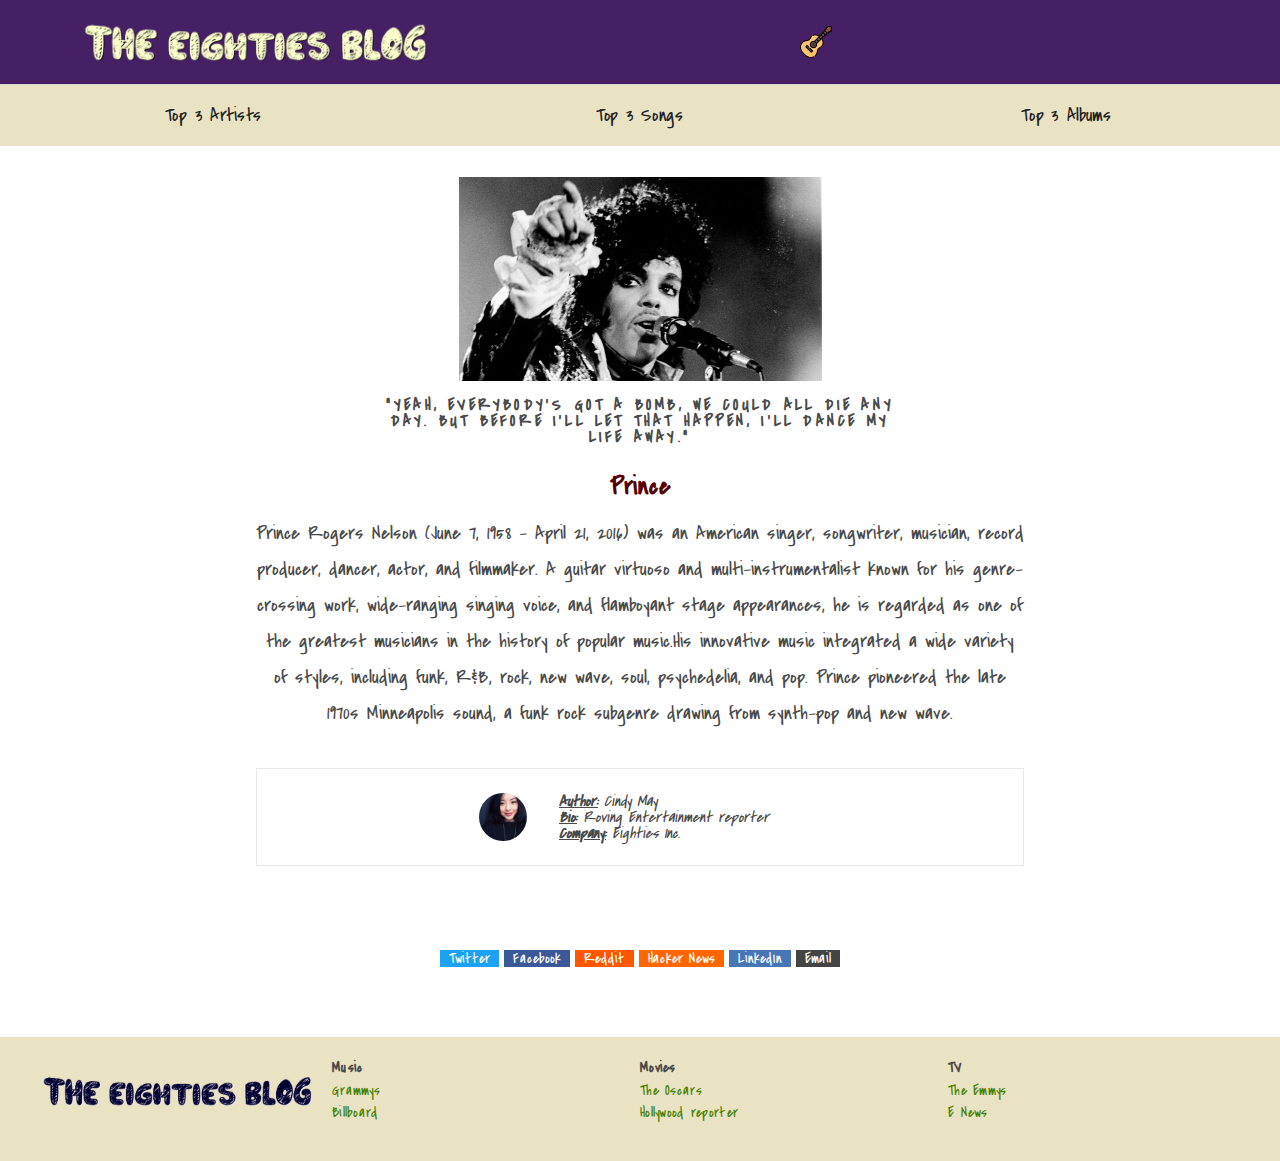
<file: pages/artists/artist-2.html>
<!DOCTYPE html>
<html lang="en">
  <head>
    <title>The Eighties Blog - Artists - Prince</title>

    <!-- Meta -->
    <meta charset="utf-8" />
    <meta content="IE=edge,chrome=1" http-equiv="X-UA-Compatible" />
    <meta name="viewport" content="width=device-width, initial-scale=1.0" />

    <!-- CSS -->
    <link rel="stylesheet" href="../../assets/css/styles.css" />
    <link rel="stylesheet" href="../../assets/css/pages/blog-post-page.css" />

    <!-- Fonts -->
    <link
      href="https://fonts.googleapis.com/css?family=Covered+By+Your+Grace:300,400,500,600,700"
      rel="stylesheet"
    />

    <link
      rel="apple-touch-icon"
      sizes="180x180"
      href="assets/site/apple-touch-icon.png"
    />
    <link rel="icon" sizes="32x32" href="assets/site/favicon-32x32.png" />
    <link rel="icon" sizes="16x16" href="assets/site/favicon-16x16.png" />
    <link rel="manifest" href="assets/site/site.webmanifest" />
  </head>
  <body>
    <div class="container">
      <!-- Header -->

      <header>
        <div class="image-container">
          <a title="The Eighties Blog" href="../../index.html"
            ><img
              src="../../assets/images/layout/logo.png"
              alt="The Eighties Blog Logo"
          /></a>
        </div>
        <span class="guitar">
          <img
            src="../../assets/images/layout/guitar.png"
            alt="The Eighties Blog Guitar"
          />
        </span>
      </header>
      <nav role="navigation">
        <a title="Top 3 Artists" href="../artists/artists.html"
          >Top 3 Artists</a
        >
        <a title="Top 3 Songs" href="../songs/songs.html">Top 3 Songs</a>
        <a title="Top 3 Albums" href="../albums/albums.html">Top 3 Albums</a>
      </nav>

      <!-- Artist Section -->

      <main role="main" id="main" class="blog-post-page">
        <section
          role="region"
          aria-label="Section about an artist called Prince"
        >
          <article
            role="article"
            aria-label="Article about an artist called Prince"
            class="blog-post__article"
          >
            <div class="blog-post__article--header">
              <img
                src="../../assets/images/artists/prince.jpg"
                class="blog-post__article--header-banner"
                alt="Prince"
              />
            </div>

            <div class="blog-post__article--quote">
              <blockquote class="blog-post__article--quote-blockquote">
                “Yeah, everybody’s got a bomb, we could all die any day. But
                before I’ll let that happen, I’ll dance my life away.”
              </blockquote>
            </div>

            <div class="blog-post__article--body">
              <h1
                aria-label="page-banner-title"
                class="blog-post__article--body-title"
              >
                Prince
              </h1>

              <p class="blog-post__article--body-content">
                Prince Rogers Nelson (June 7, 1958 – April 21, 2016) was an
                American singer, songwriter, musician, record producer, dancer,
                actor, and filmmaker. A guitar virtuoso and
                multi-instrumentalist known for his genre-crossing work,
                wide-ranging singing voice, and flamboyant stage appearances, he
                is regarded as one of the greatest musicians in the history of
                popular music.His innovative music integrated a wide variety of
                styles, including funk, R&B, rock, new wave, soul, psychedelia,
                and pop. Prince pioneered the late 1970s Minneapolis sound, a
                funk rock subgenre drawing from synth-pop and new wave.
              </p>

              <div class="blog-post__article--body-author">
                <img
                  src="../../assets/images/users/cindy-may.jpg"
                  class="blog-post__article--body-author--image"
                  alt="Cindy May"
                />
                <ul class="blog-post__article--body-author--content">
                  <li><em>Author:</em> Cindy May</li>
                  <li><em>Bio:</em> Roving Entertainment reporter</li>
                  <li><em>Company:</em> Eighties Inc.</li>
                </ul>
              </div>
            </div>

            <div class="blog-post__article--footer">
              <a
                class="blog-post__article--footer--button twitter"
                href="https://twitter.com/share?url=https://google.com&text=The Eighties Blog&via=pembeweb"
                target="_blank"
                >Twitter</a
              >

              <a
                class="blog-post__article--footer--button facebook"
                href="https://www.facebook.com/sharer/sharer.php?u=https://google.com"
                target="_blank"
                >Facebook</a
              >

              <a
                class="blog-post__article--footer--button reddit"
                href="https://reddit.com/submit?url=https://google.com&title=The Eighties Blog"
                target="_blank"
                >Reddit</a
              >

              <a
                class="blog-post__article--footer--button hackernews"
                href="https://news.ycombinator.com/submitlink?u=https://google.com&t=The Eighties Blog"
                target="_blank"
                >Hacker News</a
              >

              <a
                class="blog-post__article--footer--button linkedin"
                href="https://www.linkedin.com/shareArticle?url=https://google.com&title=The Eighties Blog"
                target="_blank"
                >LinkedIn</a
              >

              <a
                class="blog-post__article--footer--button email"
                href="mailto:?subject=The Eighties Blog&body=https://google.com"
                target="_blank"
                >Email</a
              >
            </div>
          </article>
        </section>
      </main>

      <!-- Footer -->

      <footer role="contentinfo">
        <img
          src="../../assets/images/layout/logo-black.png"
          alt="The Eighties Blog"
        />
        <div class="links">
          <h1>Music</h1>
          <a title="The Grammys" href="https://www.grammy.com/">Grammys</a>
          <a title="Billboard" href="https://www.billboard.com/">Billboard</a>
        </div>
        <div class="links">
          <h1>Movies</h1>
          <a title="Become a vendor" href="https://oscar.go.com/">The Oscars</a>
          <a
            title="Hollywood reporter"
            href="https://www.hollywoodreporter.com/"
            >Hollywood reporter</a
          >
        </div>
        <div class="links">
          <h1>TV</h1>
          <a title="The Emmys" href="https://www.emmys.com/">The Emmys</a>
          <a title="E News" href="https://www.eonline.com/">E News</a>
        </div>
      </footer>
    </div>
  </body>
</html>
</file>
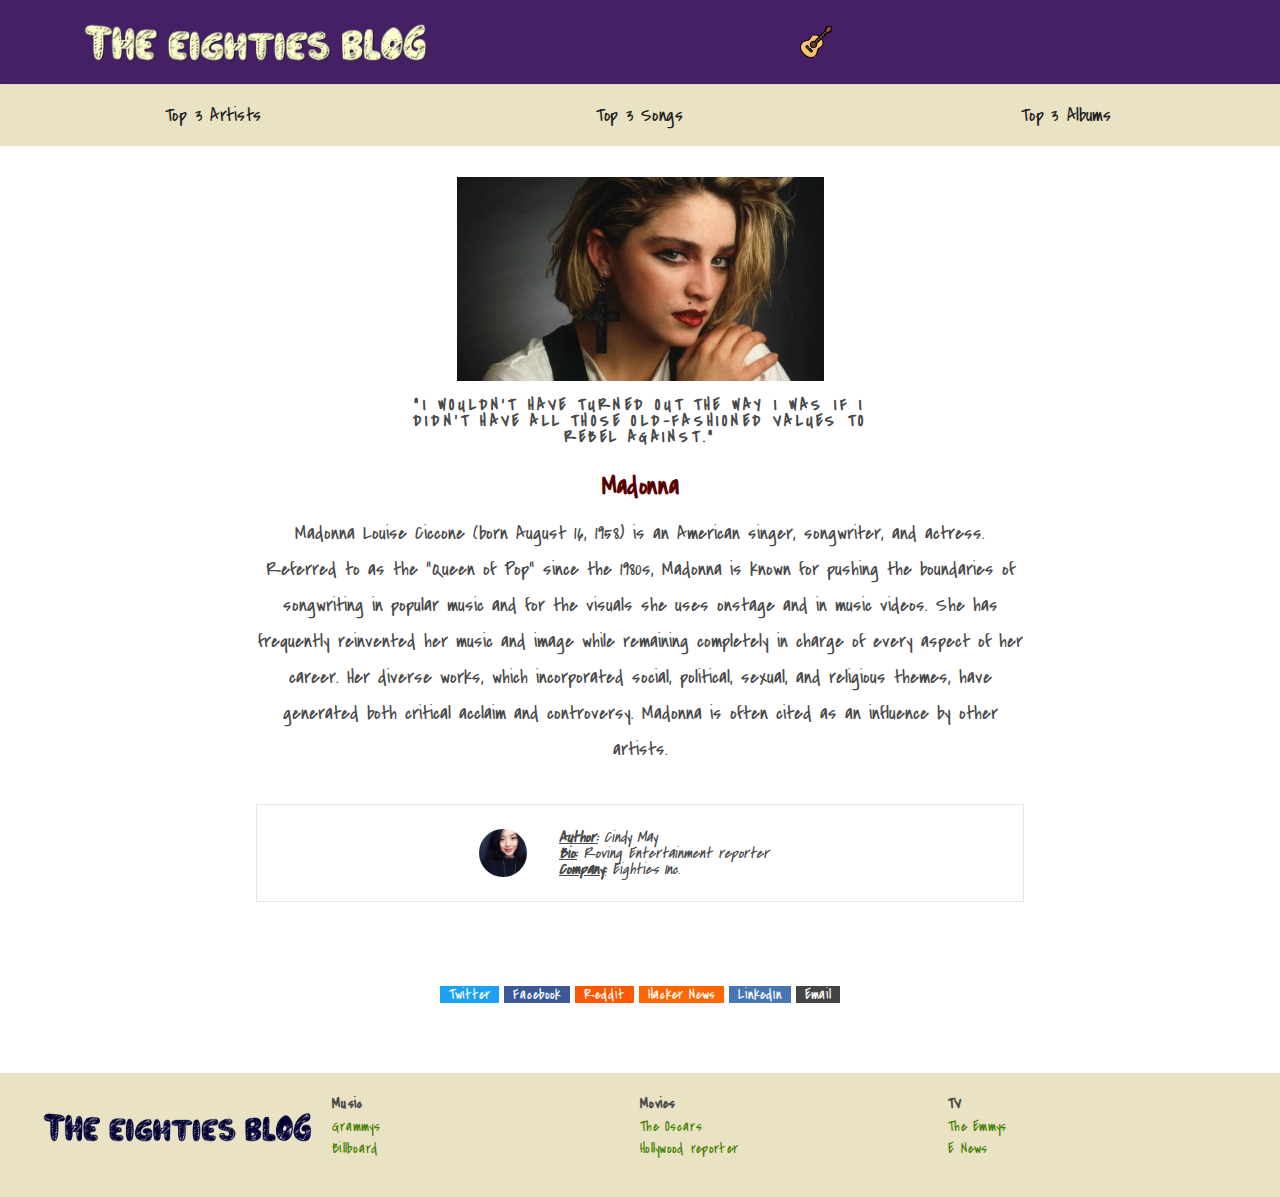
<file: pages/artists/artist-3.html>
<!DOCTYPE html>
<html lang="en">
  <head>
    <title>The Eighties Blog - Artists - Madonna</title>

    <!-- Meta -->
    <meta charset="utf-8" />
    <meta content="IE=edge,chrome=1" http-equiv="X-UA-Compatible" />
    <meta
      name="viewport"
      content="width=device-width, initial-scale=1.0, maximum-scale=1 user-scalable=no"
    />

    <!-- CSS -->
    <link rel="stylesheet" href="../../assets/css/styles.css" />
    <link rel="stylesheet" href="../../assets/css/pages/blog-post-page.css" />

    <!-- Fonts -->
    <link
      href="https://fonts.googleapis.com/css?family=Covered+By+Your+Grace:300,400,500,600,700"
      rel="stylesheet"
    />

    <link
      rel="apple-touch-icon"
      sizes="180x180"
      href="assets/site/apple-touch-icon.png"
    />
    <link rel="icon" sizes="32x32" href="assets/site/favicon-32x32.png" />
    <link rel="icon" sizes="16x16" href="assets/site/favicon-16x16.png" />
    <link rel="manifest" href="assets/site/site.webmanifest" />
  </head>
  <body>
    <div class="container">
      <!-- Header -->

      <header role="region" aria-label="The Eighties Blog page header">
        <div class="image-container">
          <a title="The Eighties Blog" href="../../index.html"
            ><img
              src="../../assets/images/layout/logo.png"
              alt="The Eighties Blog Logo"
          /></a>
        </div>
        <span class="guitar">
          <img
            src="../../assets/images/layout/guitar.png"
            alt="The Eighties Blog Guitar"
          />
        </span>
      </header>
      <nav role="navigation">
        <a title="Top 3 Artists" href="../artists/artists.html"
          >Top 3 Artists</a
        >
        <a title="Top 3 Songs" href="../songs/songs.html">Top 3 Songs</a>
        <a title="Top 3 Albums" href="../albums/albums.html">Top 3 Albums</a>
      </nav>

      <!-- Artist Section -->

      <main role="main" id="main" class="blog-post-page">
        <section
          role="region"
          aria-label="Section about an artist called Madonna"
        >
          <article
            role="article"
            aria-label="Article about an artist called Madonna"
            class="blog-post__article"
          >
            <div class="blog-post__article--header">
              <img
                src="../../assets/images/artists/madonna.jpg"
                class="blog-post__article--header-banner"
                alt="Madonna"
              />
            </div>

            <div class="blog-post__article--quote">
              <blockquote class="blog-post__article--quote-blockquote">
                “I wouldn't have turned out the way I was if I didn't have all
                those old-fashioned values to rebel against.”
              </blockquote>
            </div>

            <div class="blog-post__article--body">
              <h1
                aria-label="page-banner-title"
                class="blog-post__article--body-title"
              >
                Madonna
              </h1>

              <p class="blog-post__article--body-content">
                Madonna Louise Ciccone (born August 16, 1958) is an American
                singer, songwriter, and actress. Referred to as the "Queen of
                Pop" since the 1980s, Madonna is known for pushing the
                boundaries of songwriting in popular music and for the visuals
                she uses onstage and in music videos. She has frequently
                reinvented her music and image while remaining completely in
                charge of every aspect of her career. Her diverse works, which
                incorporated social, political, sexual, and religious themes,
                have generated both critical acclaim and controversy. Madonna is
                often cited as an influence by other artists.
              </p>

              <div class="blog-post__article--body-author">
                <img
                  src="../../assets/images/users/cindy-may.jpg"
                  class="blog-post__article--body-author--image"
                  alt="Cindy May"
                />
                <ul class="blog-post__article--body-author--content">
                  <li><em>Author:</em> Cindy May</li>
                  <li><em>Bio:</em> Roving Entertainment reporter</li>
                  <li><em>Company:</em> Eighties Inc.</li>
                </ul>
              </div>
            </div>

            <div class="blog-post__article--footer">
              <a
                class="blog-post__article--footer--button twitter"
                href="https://twitter.com/share?url=https://google.com&text=The Eighties Blog&via=pembeweb"
                target="_blank"
                >Twitter</a
              >

              <a
                class="blog-post__article--footer--button facebook"
                href="https://www.facebook.com/sharer/sharer.php?u=https://google.com"
                target="_blank"
                >Facebook</a
              >

              <a
                class="blog-post__article--footer--button reddit"
                href="https://reddit.com/submit?url=https://google.com&title=The Eighties Blog"
                target="_blank"
                >Reddit</a
              >

              <a
                class="blog-post__article--footer--button hackernews"
                href="https://news.ycombinator.com/submitlink?u=https://google.com&t=The Eighties Blog"
                target="_blank"
                >Hacker News</a
              >

              <a
                class="blog-post__article--footer--button linkedin"
                href="https://www.linkedin.com/shareArticle?url=https://google.com&title=The Eighties Blog"
                target="_blank"
                >LinkedIn</a
              >

              <a
                class="blog-post__article--footer--button email"
                href="mailto:?subject=The Eighties Blog&body=https://google.com"
                target="_blank"
                >Email</a
              >
            </div>
          </article>
        </section>
      </main>

      <!-- Footer -->

      <footer role="contentinfo">
        <img
          src="../../assets/images/layout/logo-black.png"
          alt="The Eighties Blog"
        />
        <div class="links">
          <h1>Music</h1>
          <a title="The Grammys" href="https://www.grammy.com/">Grammys</a>
          <a title="Billboard" href="https://www.billboard.com/">Billboard</a>
        </div>
        <div class="links">
          <h1>Movies</h1>
          <a title="Become a vendor" href="https://oscar.go.com/">The Oscars</a>
          <a
            title="Hollywood reporter"
            href="https://www.hollywoodreporter.com/"
            >Hollywood reporter</a
          >
        </div>
        <div class="links">
          <h1>TV</h1>
          <a title="The Emmys" href="https://www.emmys.com/">The Emmys</a>
          <a title="E News" href="https://www.eonline.com/">E News</a>
        </div>
      </footer>
    </div>
  </body>
</html>
</file>
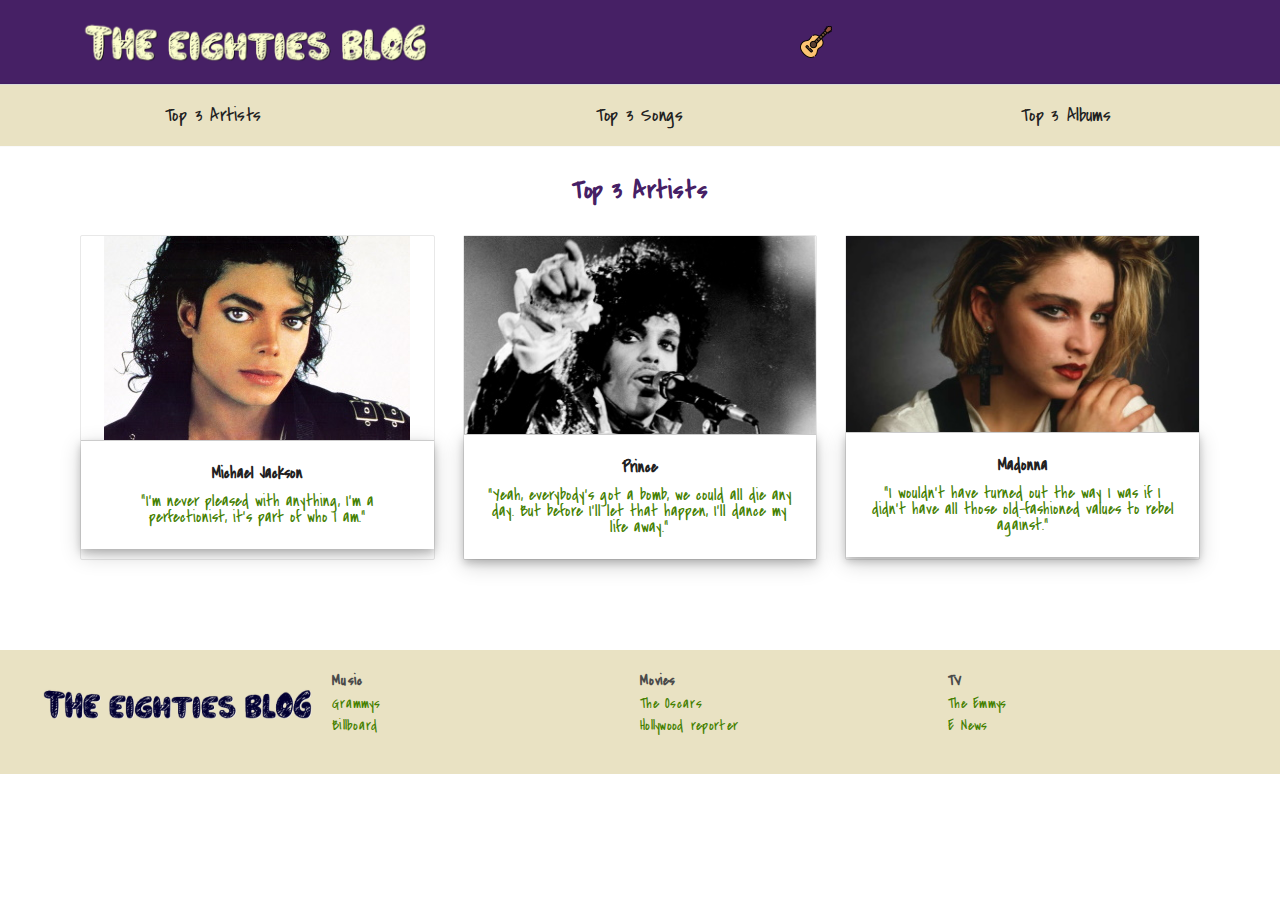
<file: pages/artists/artists.html>
<!DOCTYPE html>
<html lang="en">
  <head>
    <title>The Eighties Blog - Artists</title>

    <!-- Meta -->
    <meta charset="utf-8" />
    <meta content="IE=edge,chrome=1" http-equiv="X-UA-Compatible" />
    <meta
      name="viewport"
      content="width=device-width, initial-scale=1.0, maximum-scale=1 user-scalable=no"
    />

    <!-- CSS -->
    <link rel="stylesheet" href="../../assets/css/styles.css" />
    <link
      rel="stylesheet"
      href="../../assets/css/pages/blog-post-category-page.css"
    />

    <!-- Fonts -->
    <link
      href="https://fonts.googleapis.com/css?family=Covered+By+Your+Grace:300,400,500,600,700"
      rel="stylesheet"
    />

    <link
      rel="apple-touch-icon"
      sizes="180x180"
      href="assets/site/apple-touch-icon.png"
    />
    <link rel="icon" sizes="32x32" href="assets/site/favicon-32x32.png" />
    <link rel="icon" sizes="16x16" href="assets/site/favicon-16x16.png" />
    <link rel="manifest" href="assets/site/site.webmanifest" />
  </head>
  <body>
    <div class="container">
      <!-- Header -->

      <header role="region" aria-label="The Eighties Blog page header">
        <div class="image-container">
          <a title="The Eighties Blog" href="../../index.html"
            ><img
              src="../../assets/images/layout/logo.png"
              alt="The Eighties Blog Logo"
          /></a>
        </div>
        <span class="guitar">
          <img
            src="../../assets/images/layout/guitar.png"
            alt="The Eighties Blog Guitar"
          />
        </span>
      </header>
      <nav role="navigation">
        <a title="Top 3 Artists" href="../artists/artists.html"
          >Top 3 Artists</a
        >
        <a title="Top 3 Songs" href="../songs/songs.html">Top 3 Songs</a>
        <a title="Top 3 Albums" href="../albums/albums.html">Top 3 Albums</a>
      </nav>

      <!-- Artists Section -->

      <main role="main" id="main" class="product-list-section">
        <section role="region" aria-label="page-hero-title">
          <h2 id="page-hero-title">Top 3 Artists</h2>

          <div class="product-list">
            <a
              title="Michael Jackson"
              href="./artist-1.html"
              class="product-item"
            >
              <div class="image-container">
                <img
                  src="../../assets/images/artists/michael-jackson.jpg"
                  alt="Michael Jackson"
                />
              </div>
              <div class="description">
                <h3>Michael Jackson</h3>
                <span class="intro"
                  >“I'm never pleased with anything, I'm a perfectionist, it's
                  part of who I am.”</span
                >
              </div>
            </a>

            <a title="Prince" href="./artist-2.html" class="product-item">
              <div class="image-container">
                <img
                  src="../../assets/images/artists/prince.jpg"
                  alt="Prince"
                />
              </div>
              <div class="description">
                <h3>Prince</h3>
                <span class="intro"
                  >“Yeah, everybody’s got a bomb, we could all die any day. But
                  before I’ll let that happen, I’ll dance my life away.”</span
                >
              </div>
            </a>

            <a title="Madonna" href="./artist-3.html" class="product-item">
              <div class="image-container">
                <img
                  src="../../assets/images/artists/madonna.jpg"
                  alt="Madonna"
                />
              </div>
              <div class="description">
                <h3>Madonna</h3>
                <span class="intro"
                  >“I wouldn't have turned out the way I was if I didn't have
                  all those old-fashioned values to rebel against.”</span
                >
              </div>
            </a>
          </div>
        </section>
      </main>

      <!-- Footer -->

      <footer role="contentinfo">
        <img
          src="../../assets/images/layout/logo-black.png"
          alt="The Eighties Blog"
        />
        <div class="links">
          <h1>Music</h1>
          <a title="The Grammys" href="https://www.grammy.com/">Grammys</a>
          <a title="Billboard" href="https://www.billboard.com/">Billboard</a>
        </div>
        <div class="links">
          <h1>Movies</h1>
          <a title="Become a vendor" href="https://oscar.go.com/">The Oscars</a>
          <a
            title="Hollywood reporter"
            href="https://www.hollywoodreporter.com/"
            >Hollywood reporter</a
          >
        </div>
        <div class="links">
          <h1>TV</h1>
          <a title="The Emmys" href="https://www.emmys.com/">The Emmys</a>
          <a title="E News" href="https://www.eonline.com/">E News</a>
        </div>
      </footer>
    </div>
  </body>
</html>
</file>
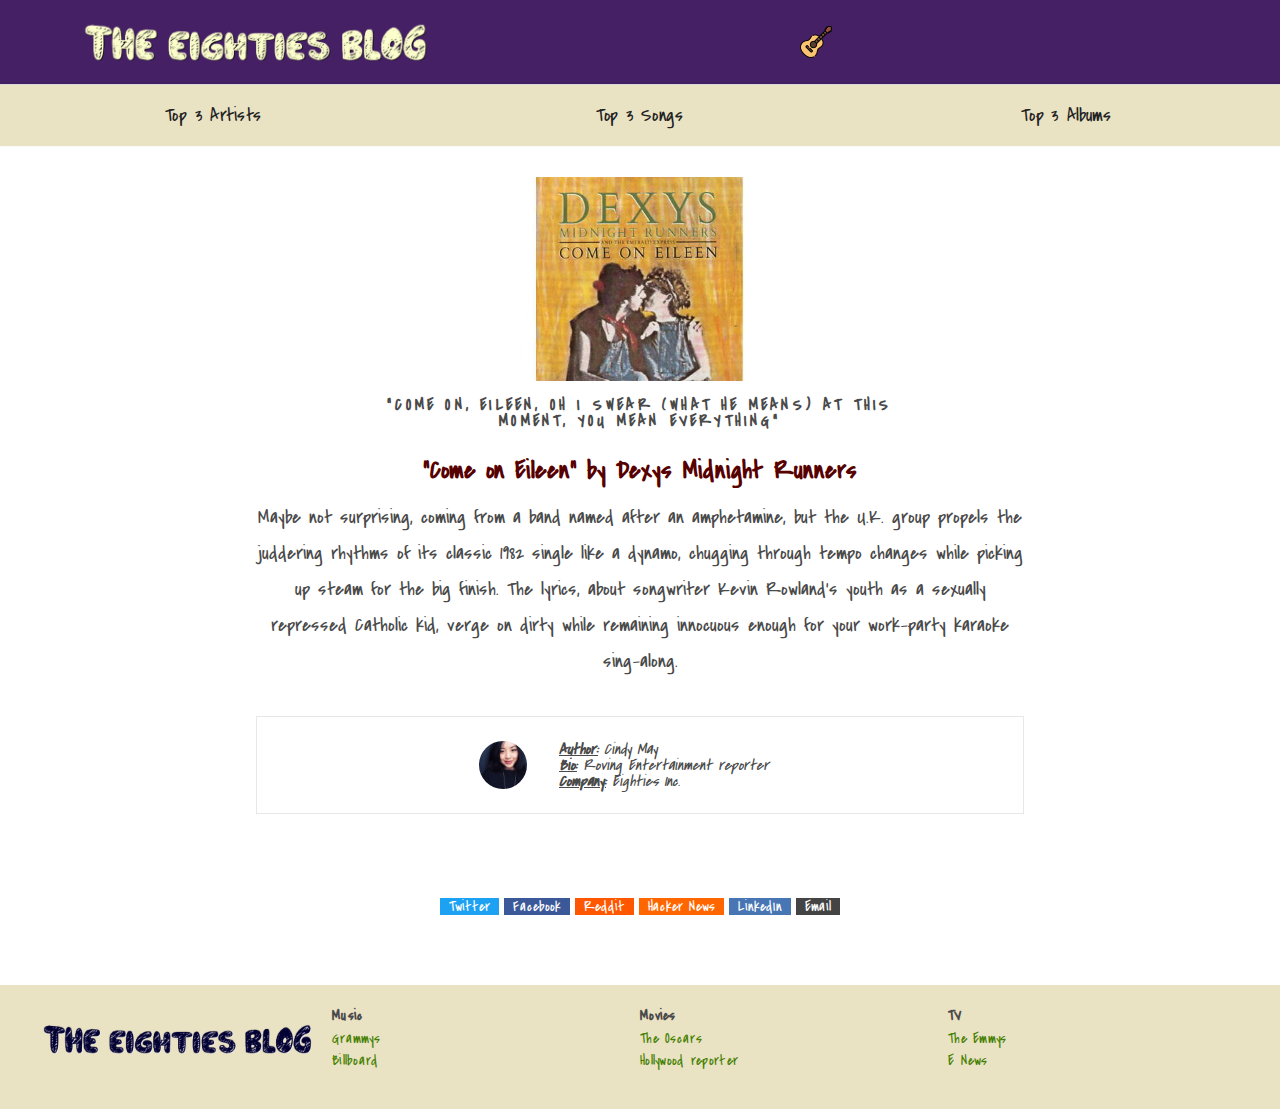
<file: pages/songs/song-1.html>
<!DOCTYPE html>
<html lang="en">
  <head>
    <title>The Eighties Blog - Songs - Come on Eileen</title>

    <!-- Meta -->
    <meta charset="utf-8" />
    <meta content="IE=edge,chrome=1" http-equiv="X-UA-Compatible" />
    <meta
      name="viewport"
      content="width=device-width, initial-scale=1.0, maximum-scale=1 user-scalable=no"
    />

    <!-- CSS -->
    <link rel="stylesheet" href="../../assets/css/styles.css" />
    <link rel="stylesheet" href="../../assets/css/pages/blog-post-page.css" />

    <!-- Fonts -->
    <link
      href="https://fonts.googleapis.com/css?family=Covered+By+Your+Grace:300,400,500,600,700"
      rel="stylesheet"
    />

    <link
      rel="apple-touch-icon"
      sizes="180x180"
      href="assets/site/apple-touch-icon.png"
    />
    <link rel="icon" sizes="32x32" href="assets/site/favicon-32x32.png" />
    <link rel="icon" sizes="16x16" href="assets/site/favicon-16x16.png" />
    <link rel="manifest" href="assets/site/site.webmanifest" />
  </head>
  <body>
    <div class="container">
      <!-- Header -->

      <header role="region" aria-label="The Eighties Blog page header">
        <div class="image-container">
          <a title="The Eighties Blog" href="../../index.html"
            ><img
              src="../../assets/images/layout/logo.png"
              alt="The Eighties Blog Logo"
          /></a>
        </div>
        <span class="guitar">
          <img
            src="../../assets/images/layout/guitar.png"
            alt="The Eighties Blog Guitar"
          />
        </span>
      </header>
      <nav role="navigation">
        <a title="Top 3 Artists" href="../artists/artists.html"
          >Top 3 Artists</a
        >
        <a title="Top 3 Songs" href="../songs/songs.html">Top 3 Songs</a>
        <a title="Top 3 Albums" href="../albums/albums.html">Top 3 Albums</a>
      </nav>

      <!-- Song Section -->

      <main role="main" id="main" class="blog-post-page">
        <section
          role="region"
          aria-label="Section about a song called Come on Eileen"
        >
          <article
            role="article"
            aria-label="Article about a song called Come on Eileen"
            class="blog-post__article"
          >
            <div class="blog-post__article--header">
              <img
                src="../../assets/images/songs/come-on-eileen.jpg"
                class="blog-post__article--header-banner"
                alt="Come on Eileen single cover"
              />
            </div>

            <div class="blog-post__article--quote">
              <blockquote class="blog-post__article--quote-blockquote">
                “Come on, Eileen, oh I swear (what he means) At this moment, you
                mean everything”
              </blockquote>
            </div>

            <div class="blog-post__article--body">
              <h1
                aria-label="page-banner-title"
                class="blog-post__article--body-title"
              >
                “Come on Eileen” by Dexys Midnight Runners
              </h1>

              <p class="blog-post__article--body-content">
                Maybe not surprising, coming from a band named after an
                amphetamine, but the U.K. group propels the juddering rhythms of
                its classic 1982 single like a dynamo, chugging through tempo
                changes while picking up steam for the big finish. The lyrics,
                about songwriter Kevin Rowland's youth as a sexually repressed
                Catholic kid, verge on dirty while remaining innocuous enough
                for your work-party karaoke sing-along.
              </p>

              <div class="blog-post__article--body-author">
                <img
                  src="../../assets/images/users/cindy-may.jpg"
                  class="blog-post__article--body-author--image"
                  alt="Cindy May"
                />
                <ul class="blog-post__article--body-author--content">
                  <li><em>Author:</em> Cindy May</li>
                  <li><em>Bio:</em> Roving Entertainment reporter</li>
                  <li><em>Company:</em> Eighties Inc.</li>
                </ul>
              </div>
            </div>

            <div class="blog-post__article--footer">
              <a
                class="blog-post__article--footer--button twitter"
                href="https://twitter.com/share?url=https://google.com&text=The Eighties Blog&via=pembeweb"
                target="_blank"
                >Twitter</a
              >

              <a
                class="blog-post__article--footer--button facebook"
                href="https://www.facebook.com/sharer/sharer.php?u=https://google.com"
                target="_blank"
                >Facebook</a
              >

              <a
                class="blog-post__article--footer--button reddit"
                href="https://reddit.com/submit?url=https://google.com&title=The Eighties Blog"
                target="_blank"
                >Reddit</a
              >

              <a
                class="blog-post__article--footer--button hackernews"
                href="https://news.ycombinator.com/submitlink?u=https://google.com&t=The Eighties Blog"
                target="_blank"
                >Hacker News</a
              >

              <a
                class="blog-post__article--footer--button linkedin"
                href="https://www.linkedin.com/shareArticle?url=https://google.com&title=The Eighties Blog"
                target="_blank"
                >LinkedIn</a
              >

              <a
                class="blog-post__article--footer--button email"
                href="mailto:?subject=The Eighties Blog&body=https://google.com"
                target="_blank"
                >Email</a
              >
            </div>
          </article>
        </section>
      </main>

      <!-- Footer -->

      <footer role="contentinfo">
        <img
          src="../../assets/images/layout/logo-black.png"
          alt="The Eighties Blog"
        />
        <div class="links">
          <h1>Music</h1>
          <a title="The Grammys" href="https://www.grammy.com/">Grammys</a>
          <a title="Billboard" href="https://www.billboard.com/">Billboard</a>
        </div>
        <div class="links">
          <h1>Movies</h1>
          <a title="Become a vendor" href="https://oscar.go.com/">The Oscars</a>
          <a
            title="Hollywood reporter"
            href="https://www.hollywoodreporter.com/"
            >Hollywood reporter</a
          >
        </div>
        <div class="links">
          <h1>TV</h1>
          <a title="The Emmys" href="https://www.emmys.com/">The Emmys</a>
          <a title="E News" href="https://www.eonline.com/">E News</a>
        </div>
      </footer>
    </div>
  </body>
</html>
</file>
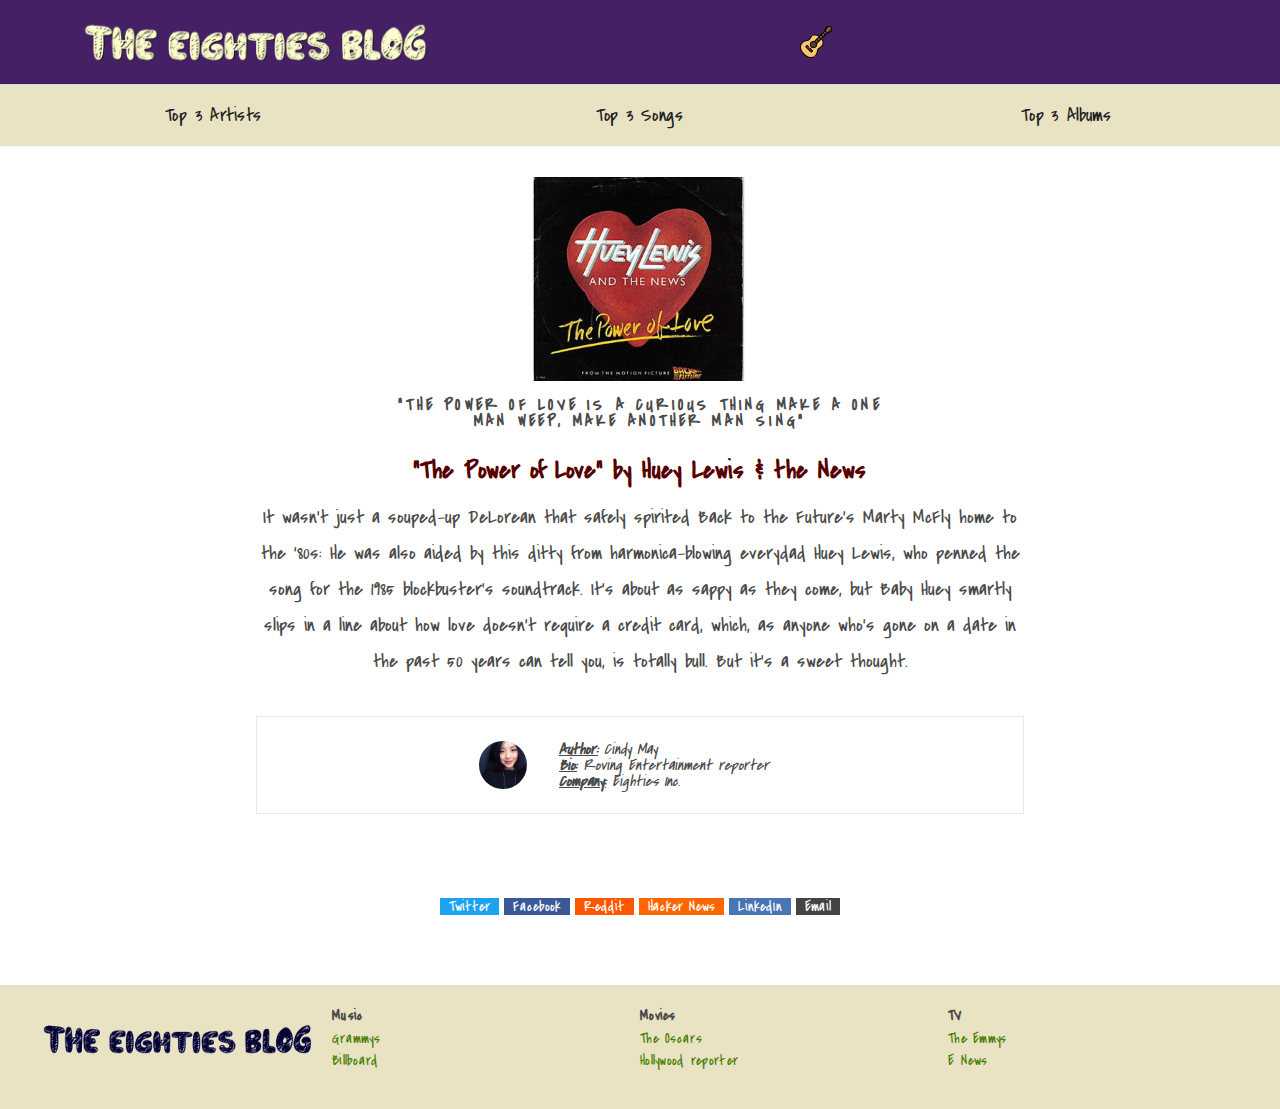
<file: pages/songs/song-2.html>
<!DOCTYPE html>
<html lang="en">
  <head>
    <title>The Eighties Blog - Songs - The Power of Love</title>

    <!-- Meta -->
    <meta charset="utf-8" />
    <meta content="IE=edge,chrome=1" http-equiv="X-UA-Compatible" />
    <meta
      name="viewport"
      content="width=device-width, initial-scale=1.0, maximum-scale=1 user-scalable=no"
    />

    <!-- CSS -->
    <link rel="stylesheet" href="../../assets/css/styles.css" />
    <link rel="stylesheet" href="../../assets/css/pages/blog-post-page.css" />

    <!-- Fonts -->
    <link
      href="https://fonts.googleapis.com/css?family=Covered+By+Your+Grace:300,400,500,600,700"
      rel="stylesheet"
    />

    <link
      rel="apple-touch-icon"
      sizes="180x180"
      href="assets/site/apple-touch-icon.png"
    />
    <link rel="icon" sizes="32x32" href="assets/site/favicon-32x32.png" />
    <link rel="icon" sizes="16x16" href="assets/site/favicon-16x16.png" />
    <link rel="manifest" href="assets/site/site.webmanifest" />
  </head>
  <body>
    <div class="container">
      <!-- Header -->

      <header role="region" aria-label="The Eighties Blog page header">
        <div class="image-container">
          <a title="The Eighties Blog" href="../../index.html"
            ><img
              src="../../assets/images/layout/logo.png"
              alt="The Eighties Blog Logo"
          /></a>
        </div>
        <span class="guitar">
          <img
            src="../../assets/images/layout/guitar.png"
            alt="The Eighties Blog Guitar"
          />
        </span>
      </header>
      <nav role="navigation">
        <a title="Top 3 Artists" href="../artists/artists.html"
          >Top 3 Artists</a
        >
        <a title="Top 3 Songs" href="../songs/songs.html">Top 3 Songs</a>
        <a title="Top 3 Albums" href="../albums/albums.html">Top 3 Albums</a>
      </nav>

      <!-- Song Section -->

      <main role="main" id="main" class="blog-post-page">
        <section
          role="region"
          aria-label="Section about a song called The Power of Love"
        >
          <article
            role="article"
            aria-label="Article about a song called The Power of Love"
            class="blog-post__article"
          >
            <div class="blog-post__article--header">
              <img
                src="../../assets/images/songs/power-of-love.jpg"
                class="blog-post__article--header-banner"
                alt="The Power of Love single cover"
              />
            </div>

            <div class="blog-post__article--quote">
              <blockquote class="blog-post__article--quote-blockquote">
                “The power of love is a curious thing Make a one man weep, make
                another man sing”
              </blockquote>
            </div>

            <div class="blog-post__article--body">
              <h1
                aria-label="page-banner-title"
                class="blog-post__article--body-title"
              >
                “The Power of Love” by Huey Lewis & the News
              </h1>

              <p class="blog-post__article--body-content">
                It wasn't just a souped-up DeLorean that safely spirited Back to
                the Future's Marty McFly home to the '80s: He was also aided by
                this ditty from harmonica-blowing everydad Huey Lewis, who
                penned the song for the 1985 blockbuster's soundtrack. It's
                about as sappy as they come, but Baby Huey smartly slips in a
                line about how love doesn't require a credit card, which, as
                anyone who's gone on a date in the past 50 years can tell you,
                is totally bull. But it's a sweet thought.
              </p>

              <div class="blog-post__article--body-author">
                <img
                  src="../../assets/images/users/cindy-may.jpg"
                  class="blog-post__article--body-author--image"
                  alt="Cindy May"
                />
                <ul class="blog-post__article--body-author--content">
                  <li><em>Author:</em> Cindy May</li>
                  <li><em>Bio:</em> Roving Entertainment reporter</li>
                  <li><em>Company:</em> Eighties Inc.</li>
                </ul>
              </div>
            </div>

            <div class="blog-post__article--footer">
              <a
                class="blog-post__article--footer--button twitter"
                href="https://twitter.com/share?url=https://google.com&text=The Eighties Blog&via=pembeweb"
                target="_blank"
                >Twitter</a
              >

              <a
                class="blog-post__article--footer--button facebook"
                href="https://www.facebook.com/sharer/sharer.php?u=https://google.com"
                target="_blank"
                >Facebook</a
              >

              <a
                class="blog-post__article--footer--button reddit"
                href="https://reddit.com/submit?url=https://google.com&title=The Eighties Blog"
                target="_blank"
                >Reddit</a
              >

              <a
                class="blog-post__article--footer--button hackernews"
                href="https://news.ycombinator.com/submitlink?u=https://google.com&t=The Eighties Blog"
                target="_blank"
                >Hacker News</a
              >

              <a
                class="blog-post__article--footer--button linkedin"
                href="https://www.linkedin.com/shareArticle?url=https://google.com&title=The Eighties Blog"
                target="_blank"
                >LinkedIn</a
              >

              <a
                class="blog-post__article--footer--button email"
                href="mailto:?subject=The Eighties Blog&body=https://google.com"
                target="_blank"
                >Email</a
              >
            </div>
          </article>
        </section>
      </main>

      <!-- Footer -->

      <footer role="contentinfo">
        <img
          src="../../assets/images/layout/logo-black.png"
          alt="The Eighties Blog"
        />
        <div class="links">
          <h1>Music</h1>
          <a title="The Grammys" href="https://www.grammy.com/">Grammys</a>
          <a title="Billboard" href="https://www.billboard.com/">Billboard</a>
        </div>
        <div class="links">
          <h1>Movies</h1>
          <a title="Become a vendor" href="https://oscar.go.com/">The Oscars</a>
          <a
            title="Hollywood reporter"
            href="https://www.hollywoodreporter.com/"
            >Hollywood reporter</a
          >
        </div>
        <div class="links">
          <h1>TV</h1>
          <a title="The Emmys" href="https://www.emmys.com/">The Emmys</a>
          <a title="E News" href="https://www.eonline.com/">E News</a>
        </div>
      </footer>
    </div>
  </body>
</html>
</file>
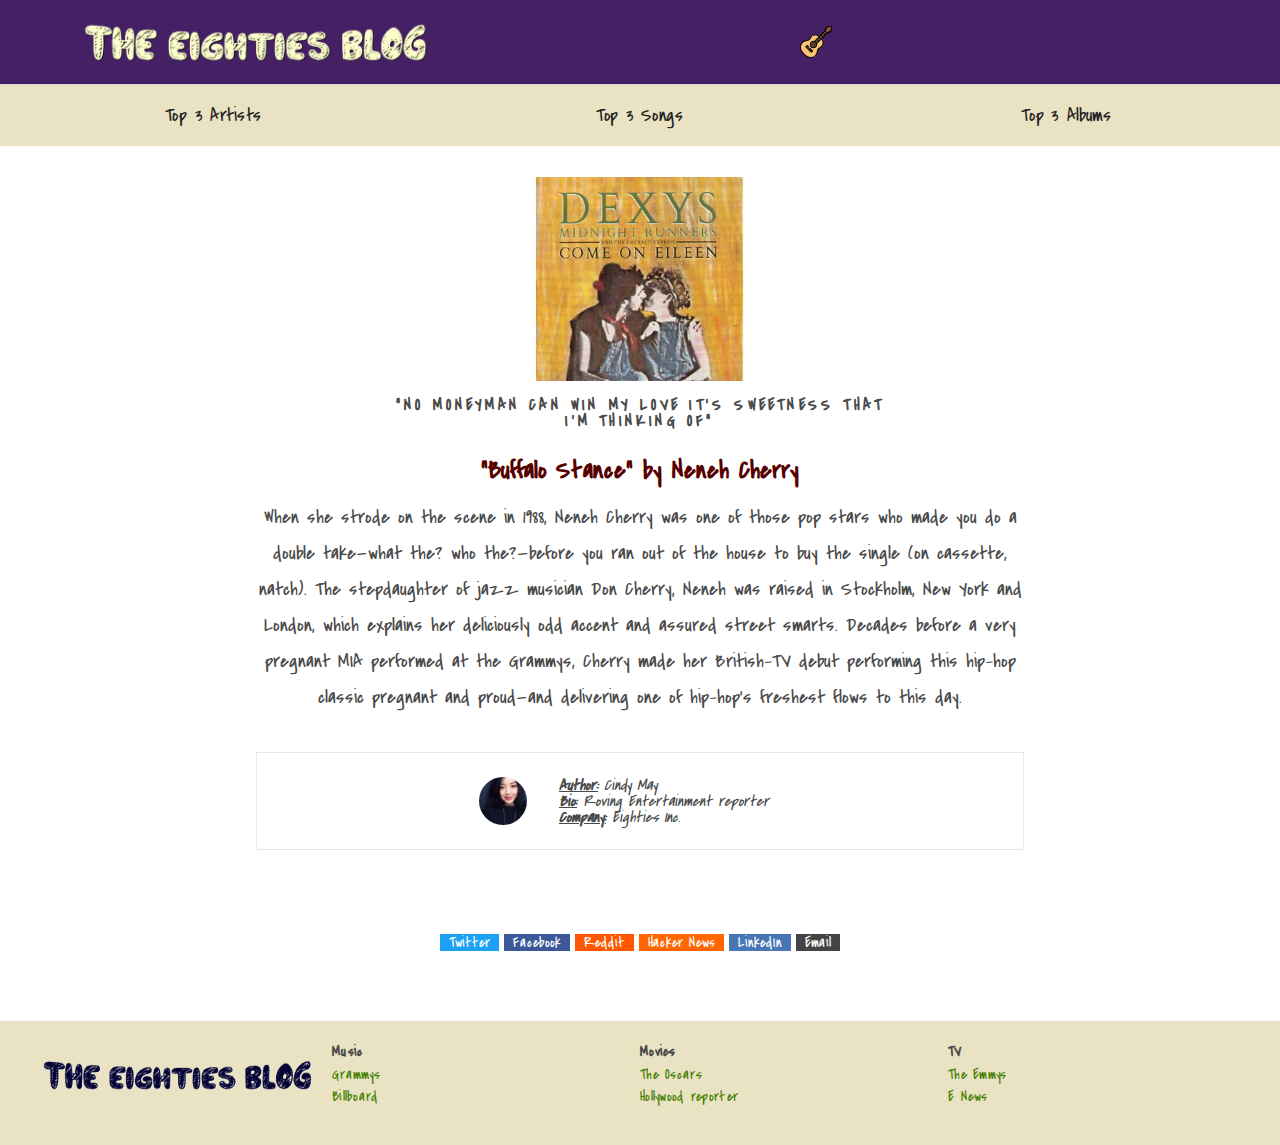
<file: pages/songs/song-3.html>
<!DOCTYPE html>
<html lang="en">
  <head>
    <title>The Eighties Blog - Songs - Buffalo Stance</title>

    <!-- Meta -->
    <meta charset="utf-8" />
    <meta content="IE=edge,chrome=1" http-equiv="X-UA-Compatible" />
    <meta
      name="viewport"
      content="width=device-width, initial-scale=1.0, maximum-scale=1 user-scalable=no"
    />

    <!-- CSS -->
    <link rel="stylesheet" href="../../assets/css/styles.css" />
    <link rel="stylesheet" href="../../assets/css/pages/blog-post-page.css" />

    <!-- Fonts -->
    <link
      href="https://fonts.googleapis.com/css?family=Covered+By+Your+Grace:300,400,500,600,700"
      rel="stylesheet"
    />

    <link
      rel="apple-touch-icon"
      sizes="180x180"
      href="assets/site/apple-touch-icon.png"
    />
    <link rel="icon" sizes="32x32" href="assets/site/favicon-32x32.png" />
    <link rel="icon" sizes="16x16" href="assets/site/favicon-16x16.png" />
    <link rel="manifest" href="assets/site/site.webmanifest" />
  </head>
  <body>
    <div class="container">
      <!-- Header -->

      <header role="region" aria-label="The Eighties Blog page header">
        <div class="image-container">
          <a title="The Eighties Blog" href="../../index.html"
            ><img
              src="../../assets/images/layout/logo.png"
              alt="The Eighties Blog Logo"
          /></a>
        </div>
        <span class="guitar">
          <img
            src="../../assets/images/layout/guitar.png"
            alt="The Eighties Blog Guitar"
          />
        </span>
      </header>
      <nav role="navigation">
        <a title="Top 3 Artists" href="../artists/artists.html"
          >Top 3 Artists</a
        >
        <a title="Top 3 Songs" href="../songs/songs.html">Top 3 Songs</a>
        <a title="Top 3 Albums" href="../albums/albums.html">Top 3 Albums</a>
      </nav>

      <!-- Song Section -->

      <main role="main" id="main" class="blog-post-page">
        <section
          role="region"
          aria-label="Section about a song called Buffalo Stance"
        >
          <article
            role="article"
            aria-label="Article about a song called Buffalo Stance"
            class="blog-post__article"
          >
            <div class="blog-post__article--header">
              <img
                src="../../assets/images/songs/come-on-eileen.jpg"
                class="blog-post__article--header-banner"
                alt="Buffalo Stance single cover"
              />
            </div>

            <div class="blog-post__article--quote">
              <blockquote class="blog-post__article--quote-blockquote">
                “No moneyman can win my love It's sweetness that I'm thinking
                of”
              </blockquote>
            </div>

            <div class="blog-post__article--body">
              <h1
                aria-label="page-banner-title"
                class="blog-post__article--body-title"
              >
                “Buffalo Stance” by Neneh Cherry
              </h1>

              <p class="blog-post__article--body-content">
                When she strode on the scene in 1988, Neneh Cherry was one of
                those pop stars who made you do a double take—what the? who
                the?—before you ran out of the house to buy the single (on
                cassette, natch). The stepdaughter of jazz musician Don Cherry,
                Neneh was raised in Stockholm, New York and London, which
                explains her deliciously odd accent and assured street smarts.
                Decades before a very pregnant MIA performed at the Grammys,
                Cherry made her British-TV debut performing this hip-hop classic
                pregnant and proud—and delivering one of hip-hop’s freshest
                flows to this day.
              </p>

              <div class="blog-post__article--body-author">
                <img
                  src="../../assets/images/users/cindy-may.jpg"
                  class="blog-post__article--body-author--image"
                  alt="Cindy May"
                />
                <ul class="blog-post__article--body-author--content">
                  <li><em>Author:</em> Cindy May</li>
                  <li><em>Bio:</em> Roving Entertainment reporter</li>
                  <li><em>Company:</em> Eighties Inc.</li>
                </ul>
              </div>
            </div>

            <div class="blog-post__article--footer">
              <a
                class="blog-post__article--footer--button twitter"
                href="https://twitter.com/share?url=https://google.com&text=The Eighties Blog&via=pembeweb"
                target="_blank"
                >Twitter</a
              >

              <a
                class="blog-post__article--footer--button facebook"
                href="https://www.facebook.com/sharer/sharer.php?u=https://google.com"
                target="_blank"
                >Facebook</a
              >

              <a
                class="blog-post__article--footer--button reddit"
                href="https://reddit.com/submit?url=https://google.com&title=The Eighties Blog"
                target="_blank"
                >Reddit</a
              >

              <a
                class="blog-post__article--footer--button hackernews"
                href="https://news.ycombinator.com/submitlink?u=https://google.com&t=The Eighties Blog"
                target="_blank"
                >Hacker News</a
              >

              <a
                class="blog-post__article--footer--button linkedin"
                href="https://www.linkedin.com/shareArticle?url=https://google.com&title=The Eighties Blog"
                target="_blank"
                >LinkedIn</a
              >

              <a
                class="blog-post__article--footer--button email"
                href="mailto:?subject=The Eighties Blog&body=https://google.com"
                target="_blank"
                >Email</a
              >
            </div>
          </article>
        </section>
      </main>

      <!-- Footer -->

      <footer role="contentinfo">
        <img
          src="../../assets/images/layout/logo-black.png"
          alt="The Eighties Blog"
        />
        <div class="links">
          <h1>Music</h1>
          <a title="The Grammys" href="https://www.grammy.com/">Grammys</a>
          <a title="Billboard" href="https://www.billboard.com/">Billboard</a>
        </div>
        <div class="links">
          <h1>Movies</h1>
          <a title="Become a vendor" href="https://oscar.go.com/">The Oscars</a>
          <a
            title="Hollywood reporter"
            href="https://www.hollywoodreporter.com/"
            >Hollywood reporter</a
          >
        </div>
        <div class="links">
          <h1>TV</h1>
          <a title="The Emmys" href="https://www.emmys.com/">The Emmys</a>
          <a title="E News" href="https://www.eonline.com/">E News</a>
        </div>
      </footer>
    </div>
  </body>
</html>
</file>
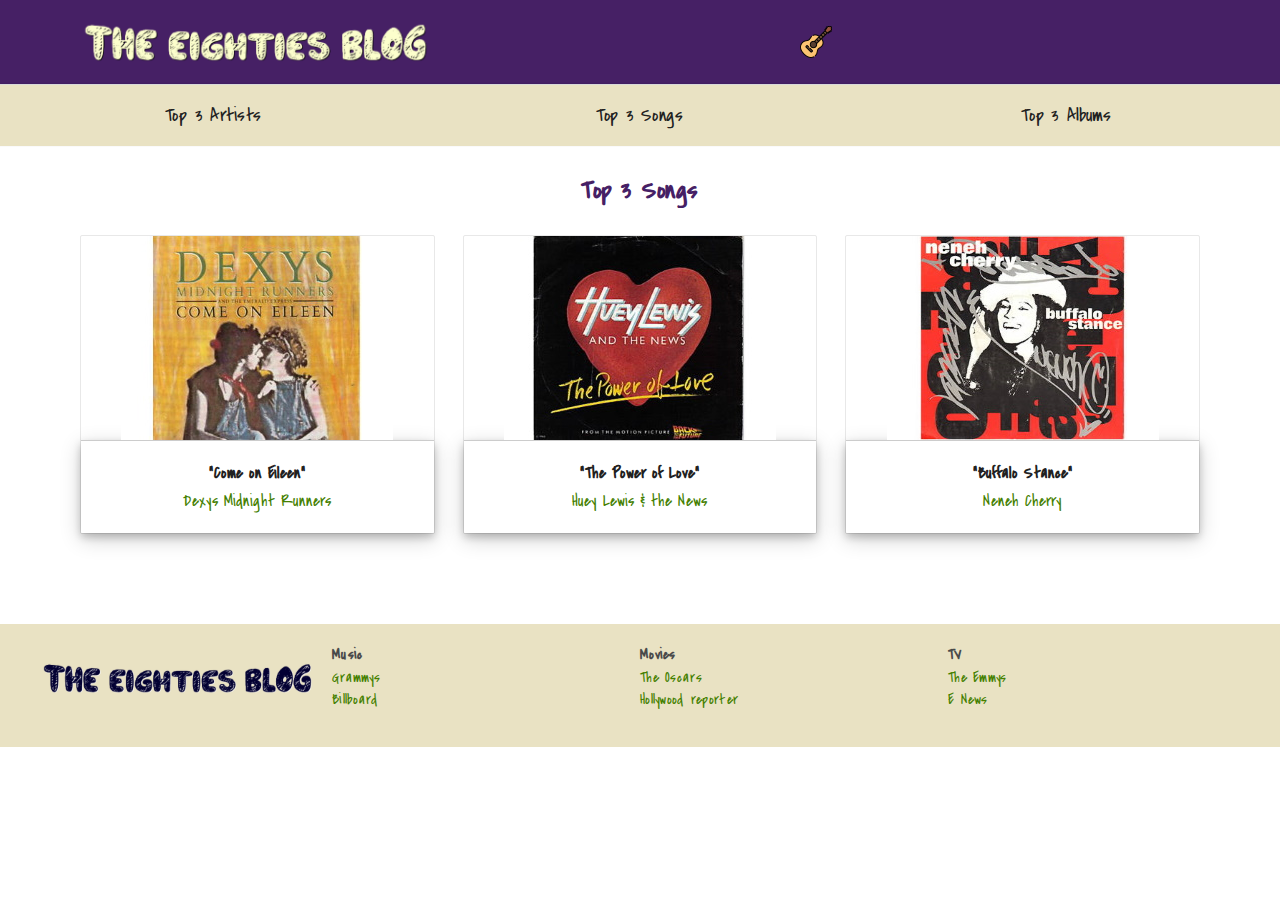
<file: pages/songs/songs.html>
<!DOCTYPE html>
<html lang="en">
  <head>
    <title>The Eighties Blog - Songs</title>

    <!-- Meta -->
    <meta charset="utf-8" />
    <meta content="IE=edge,chrome=1" http-equiv="X-UA-Compatible" />
    <meta
      name="viewport"
      content="width=device-width, initial-scale=1.0, maximum-scale=1 user-scalable=no"
    />

    <!-- CSS -->
    <link rel="stylesheet" href="../../assets/css/styles.css" />
    <link
      rel="stylesheet"
      href="../../assets/css/pages/blog-post-category-page.css"
    />

    <!-- Fonts -->
    <link
      href="https://fonts.googleapis.com/css?family=Covered+By+Your+Grace:300,400,500,600,700"
      rel="stylesheet"
    />

    <link
      rel="apple-touch-icon"
      sizes="180x180"
      href="assets/site/apple-touch-icon.png"
    />
    <link rel="icon" sizes="32x32" href="assets/site/favicon-32x32.png" />
    <link rel="icon" sizes="16x16" href="assets/site/favicon-16x16.png" />
    <link rel="manifest" href="assets/site/site.webmanifest" />
  </head>
  <body>
    <div class="container">
      <!-- Header -->

      <header role="region" aria-label="The Eighties Blog page header">
        <div class="image-container">
          <a title="The Eighties Blog" href="../../index.html"
            ><img
              src="../../assets/images/layout/logo.png"
              alt="The Eighties Blog Logo"
          /></a>
        </div>
        <span class="guitar">
          <img
            src="../../assets/images/layout/guitar.png"
            alt="The Eighties Blog Guitar"
          />
        </span>
      </header>
      <nav role="navigation">
        <a title="Top 3 Artists" href="../artists/artists.html"
          >Top 3 Artists</a
        >
        <a title="Top 3 Songs" href="../songs/songs.html">Top 3 Songs</a>
        <a title="Top 3 Albums" href="../albums/albums.html">Top 3 Albums</a>
      </nav>

      <!-- Songs Section -->

      <main role="main" id="main" class="product-list-section">
        <section role="region" aria-label="page-hero-title">
          <h2 id="page-hero-title">Top 3 Songs</h2>

          <div class="product-list">
            <a title="Come on Eileen" href="./song-1.html" class="product-item">
              <div class="image-container">
                <img
                  src="../../assets/images/songs/come-on-eileen.jpg"
                  alt="Come on Eileen"
                />
              </div>
              <div class="description">
                <h3>"Come on Eileen"</h3>
                <span class="intro">Dexys Midnight Runners</span>
              </div>
            </a>

            <a
              title="The Power of Love"
              href="./song-2.html"
              class="product-item"
            >
              <div class="image-container">
                <img
                  src="../../assets/images/songs/power-of-love.jpg"
                  alt="The Power of Love"
                />
              </div>
              <div class="description">
                <h3>"The Power of Love"</h3>
                <span class="intro">Huey Lewis & the News</span>
              </div>
            </a>

            <a title="Buffalo Stance" href="./song-3.html" class="product-item">
              <div class="image-container">
                <img
                  src="../../assets/images/songs/buffalo-stance.jpg"
                  alt="Buffalo Stance"
                />
              </div>
              <div class="description">
                <h3>"Buffalo Stance"</h3>
                <span class="intro">Neneh Cherry</span>
              </div>
            </a>
          </div>
        </section>
      </main>

      <!-- Footer -->

      <footer role="contentinfo">
        <img
          src="../../assets/images/layout/logo-black.png"
          alt="The Eighties Blog"
        />
        <div class="links">
          <h1>Music</h1>
          <a title="The Grammys" href="https://www.grammy.com/">Grammys</a>
          <a title="Billboard" href="https://www.billboard.com/">Billboard</a>
        </div>
        <div class="links">
          <h1>Movies</h1>
          <a title="Become a vendor" href="https://oscar.go.com/">The Oscars</a>
          <a
            title="Hollywood reporter"
            href="https://www.hollywoodreporter.com/"
            >Hollywood reporter</a
          >
        </div>
        <div class="links">
          <h1>TV</h1>
          <a title="The Emmys" href="https://www.emmys.com/">The Emmys</a>
          <a title="E News" href="https://www.eonline.com/">E News</a>
        </div>
      </footer>
    </div>
  </body>
</html>
</file>
<file: assets/css/pages/home.css>
/* Main Section */

@import url(./../components/product-list.css);

#main {
  justify-items: stretch;
}

.hero {
  width: 90%;
  background-image: url(../../images/layout/hero.png);
  background-repeat: no-repeat;
  background-size: cover;
  background-position: center;
  border-radius: 1.5rem;
  margin: 0 auto;
}

.hero h1 {
  background: rgba(0, 0, 0, 0.6);
  border-radius: 1.5rem;
  padding: 7.5rem 0;
  font-family: 'Covered By Your Grace', cursive;
  font-size: 5rem;
  color: hsla(0, 100%, 100%, 1);
  line-height: 1.2em;
}

.products {
  padding: 0 5rem 6rem 5rem;
}

.products h2 {
  margin-top: 2rem;
  font-size: 1.625rem;
}

.landing .product-list {
  grid-template-columns: repeat(3, 1fr);
}

.categories h3 {
  margin-bottom: 0;
}

@media only screen and (max-width: 1020px) {
  .landing .product-list {
    grid-template-columns: repeat(3, 1fr);
  }
}

@media only screen and (max-width: 760px) {
  .landing .product-list {
    grid-template-columns: repeat(2, 1fr);
  }
}

@media only screen and (max-width: 565px) {
  .hero {
    padding-left: 0;
    text-align: center;
  }

  .hero h2 {
    padding-top: 7rem;
  }

  .hero p {
    width: 90%;
    margin: auto;
  }
}

@media only screen and (max-width: 470px) {
  .landing .product-list {
    grid-template-columns: 1fr;
  }
}
</file>
<file: assets/css/pages/blog-post-page.css>
/* Blog Post Page */

@import url(./../components/blog-post.css);

#main h1 {
  font-size: 1.625rem;
  color: hsla(0, 100%, 17%, 1);
}
</file>
<file: assets/css/pages/blog-post-category-page.css>
/* Main Section */

@import url(./../components/product-list.css);

#main {
  justify-items: stretch;
  padding: 1.875rem 5rem;
}
</file>
<file: assets/css/styles.css>
/* Main Section */

@import url(./base/reset.css);
@import url(./base/typography.css);
@import url(./base/base.css);
@import url(./components/image-container.css);
@import url(./layout/grid.css);
@import url(./layout/header.css);
@import url(./layout/navigation.css);
@import url(./layout/main.css);
@import url(./layout/footer.css);
</file>
